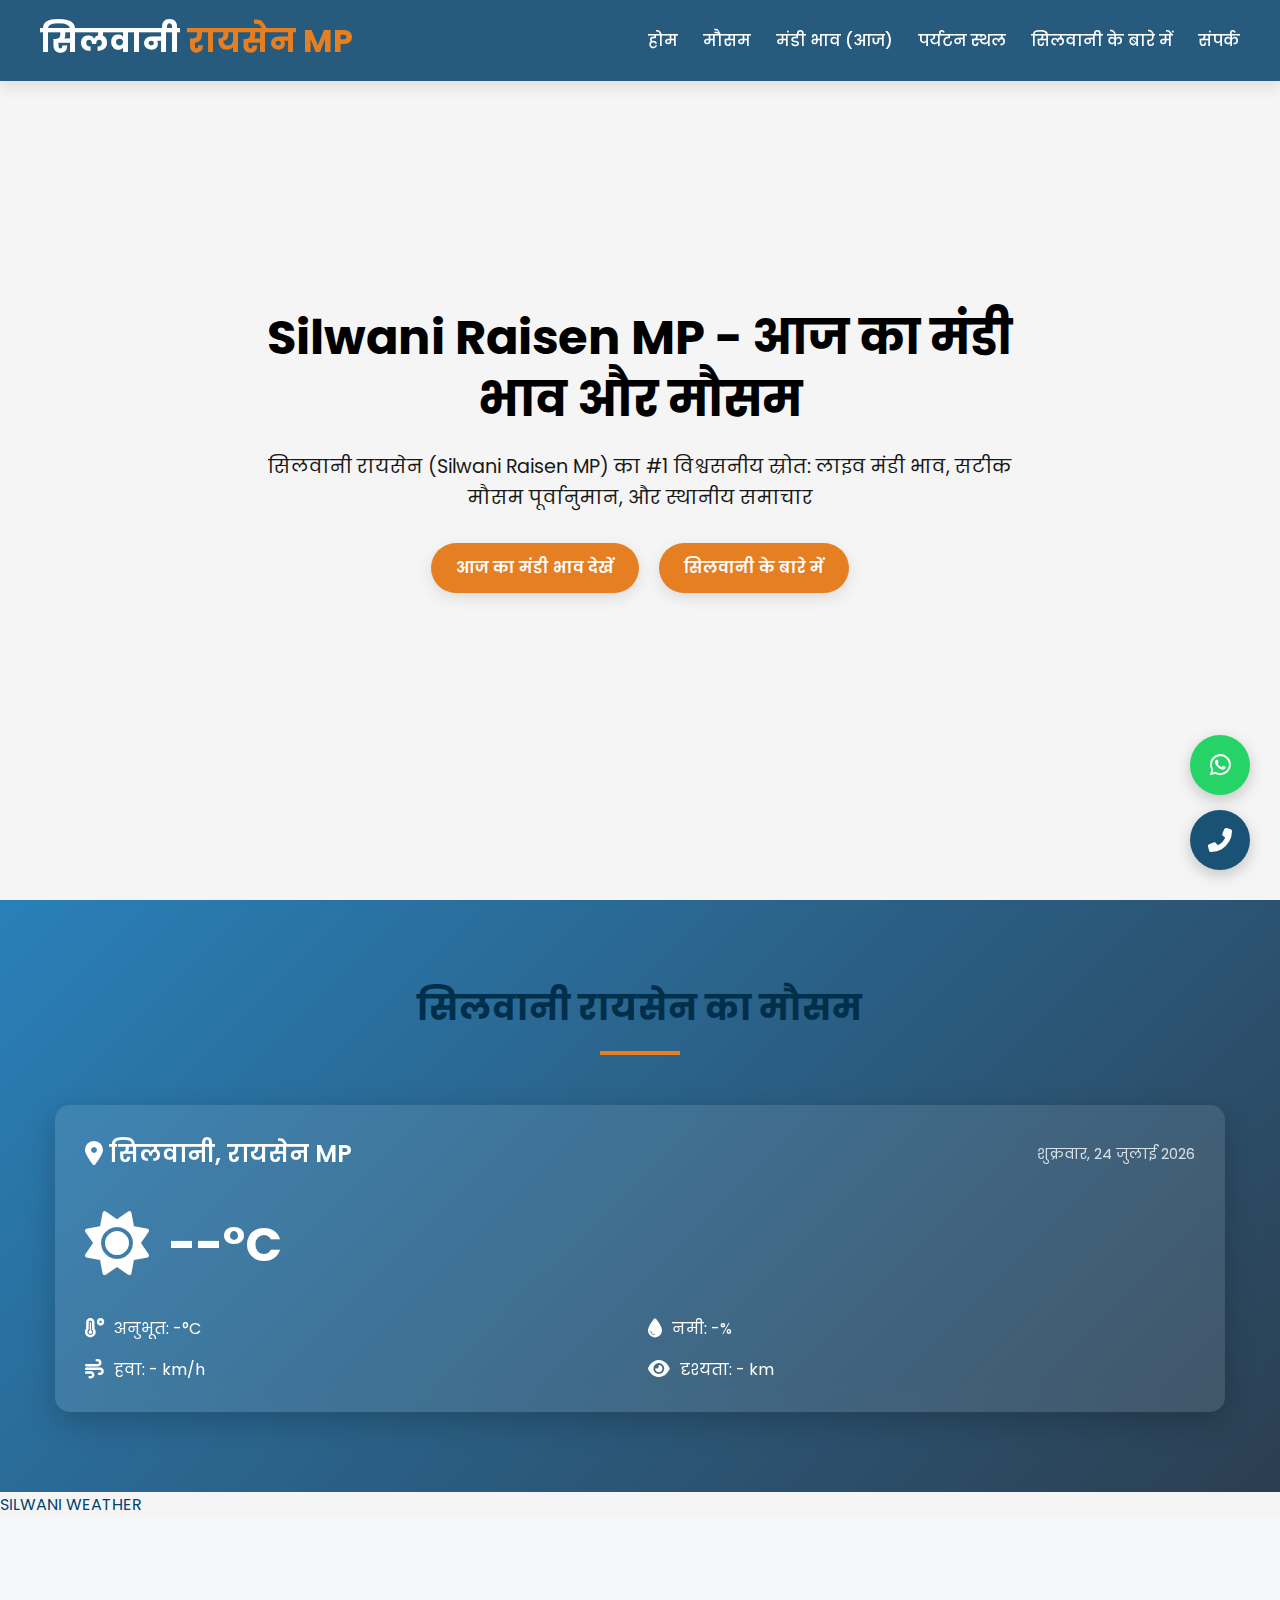
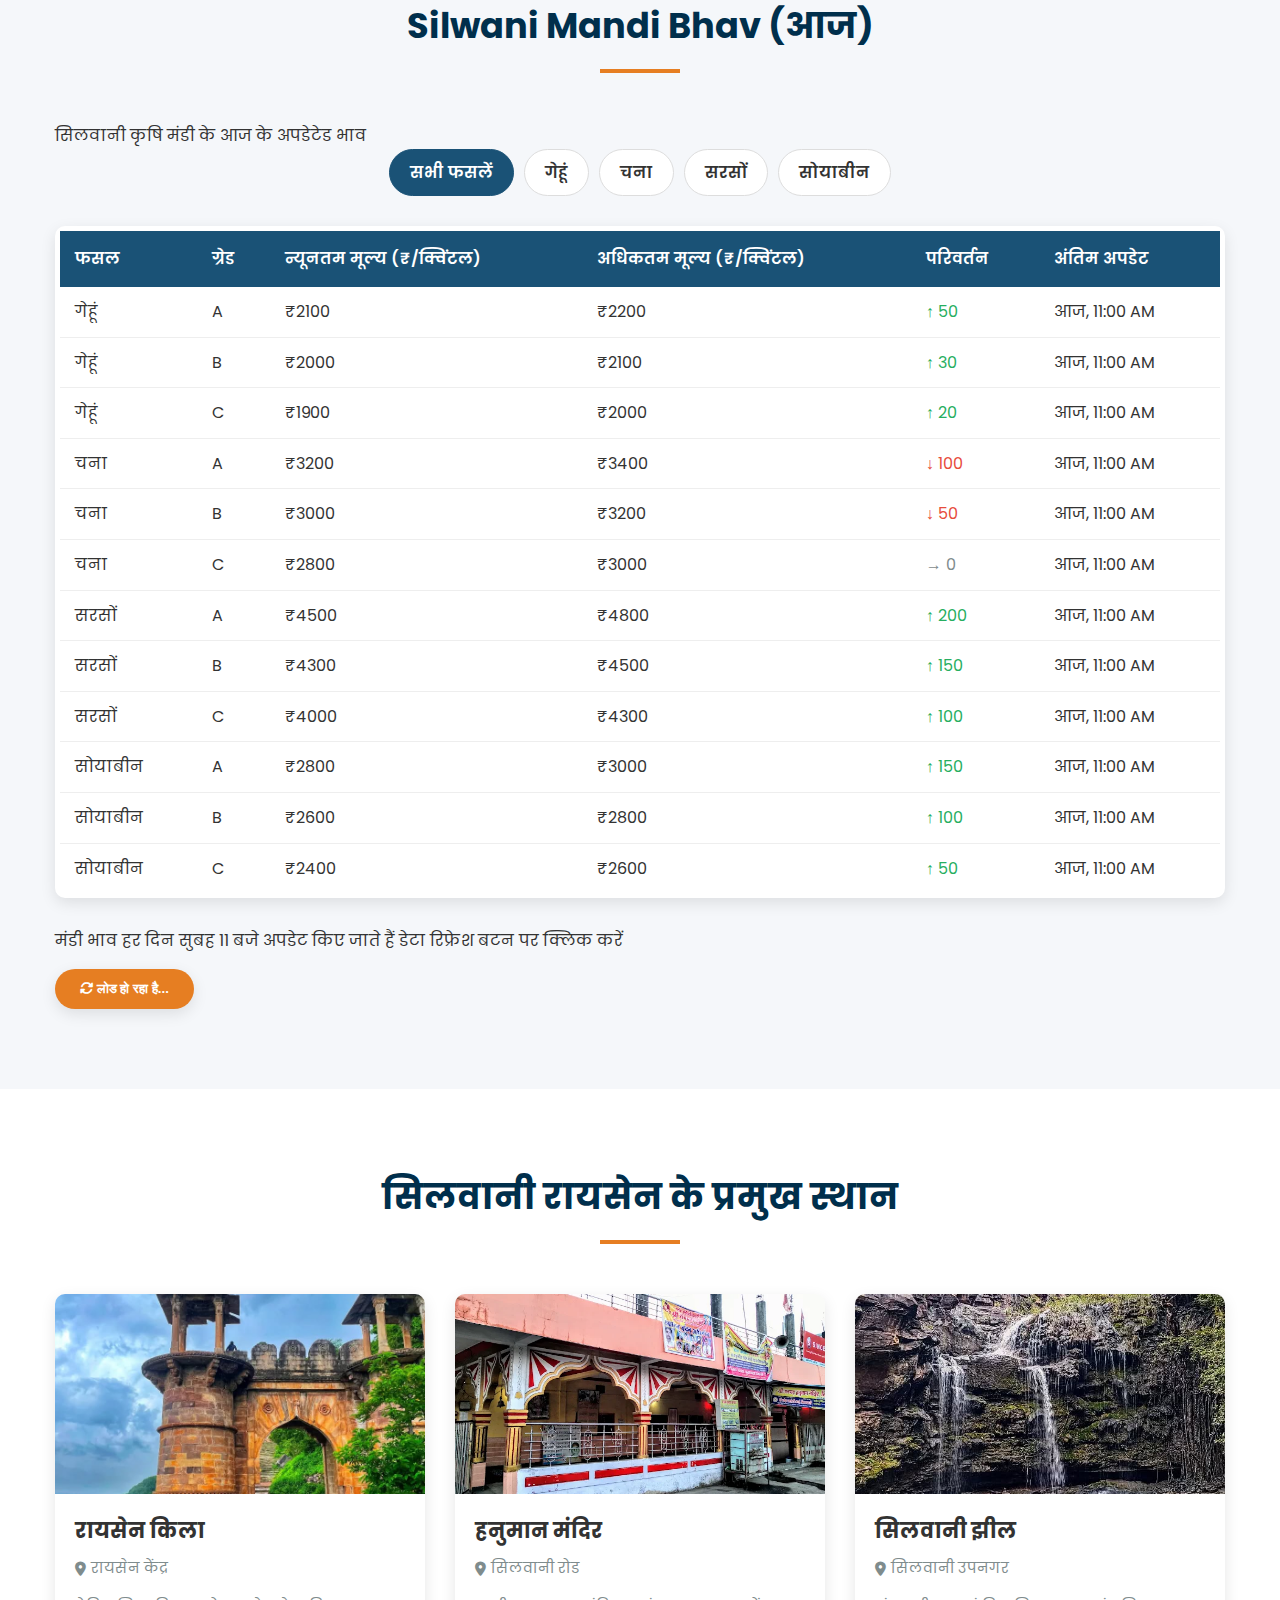
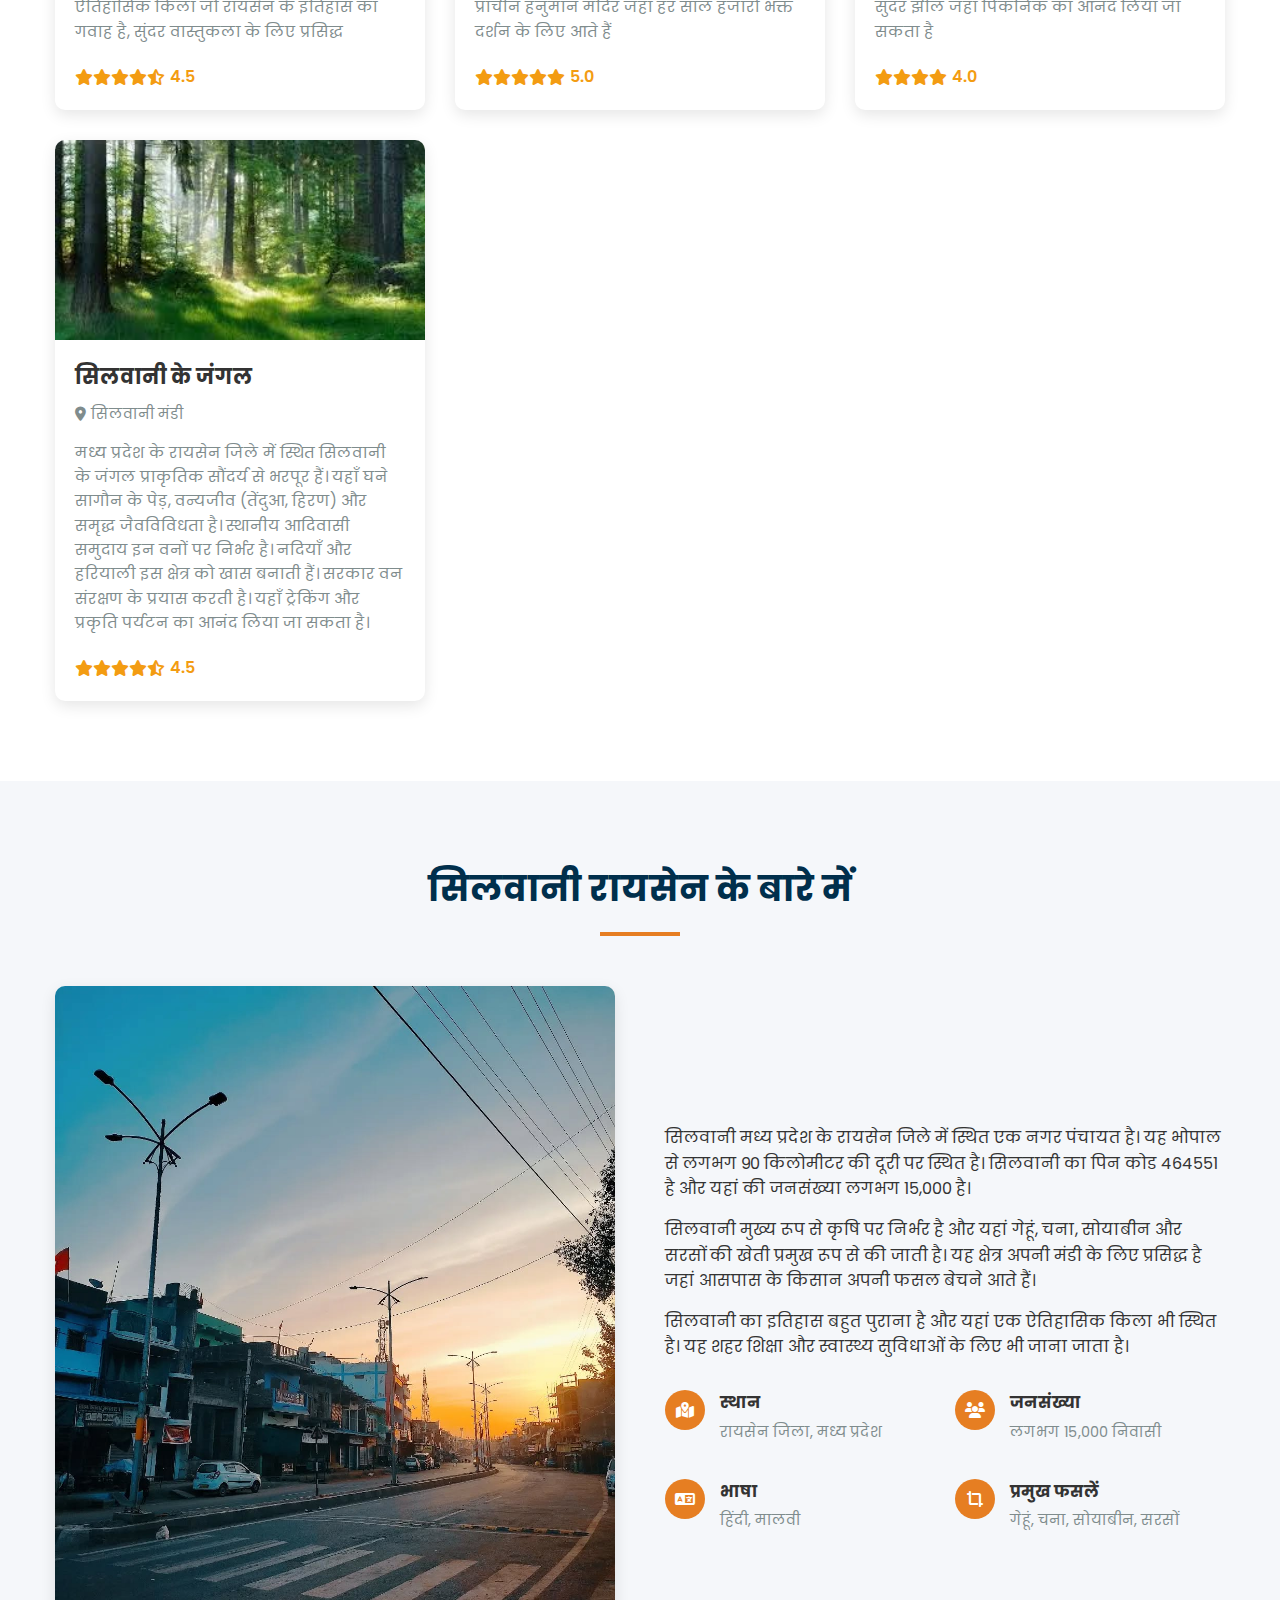
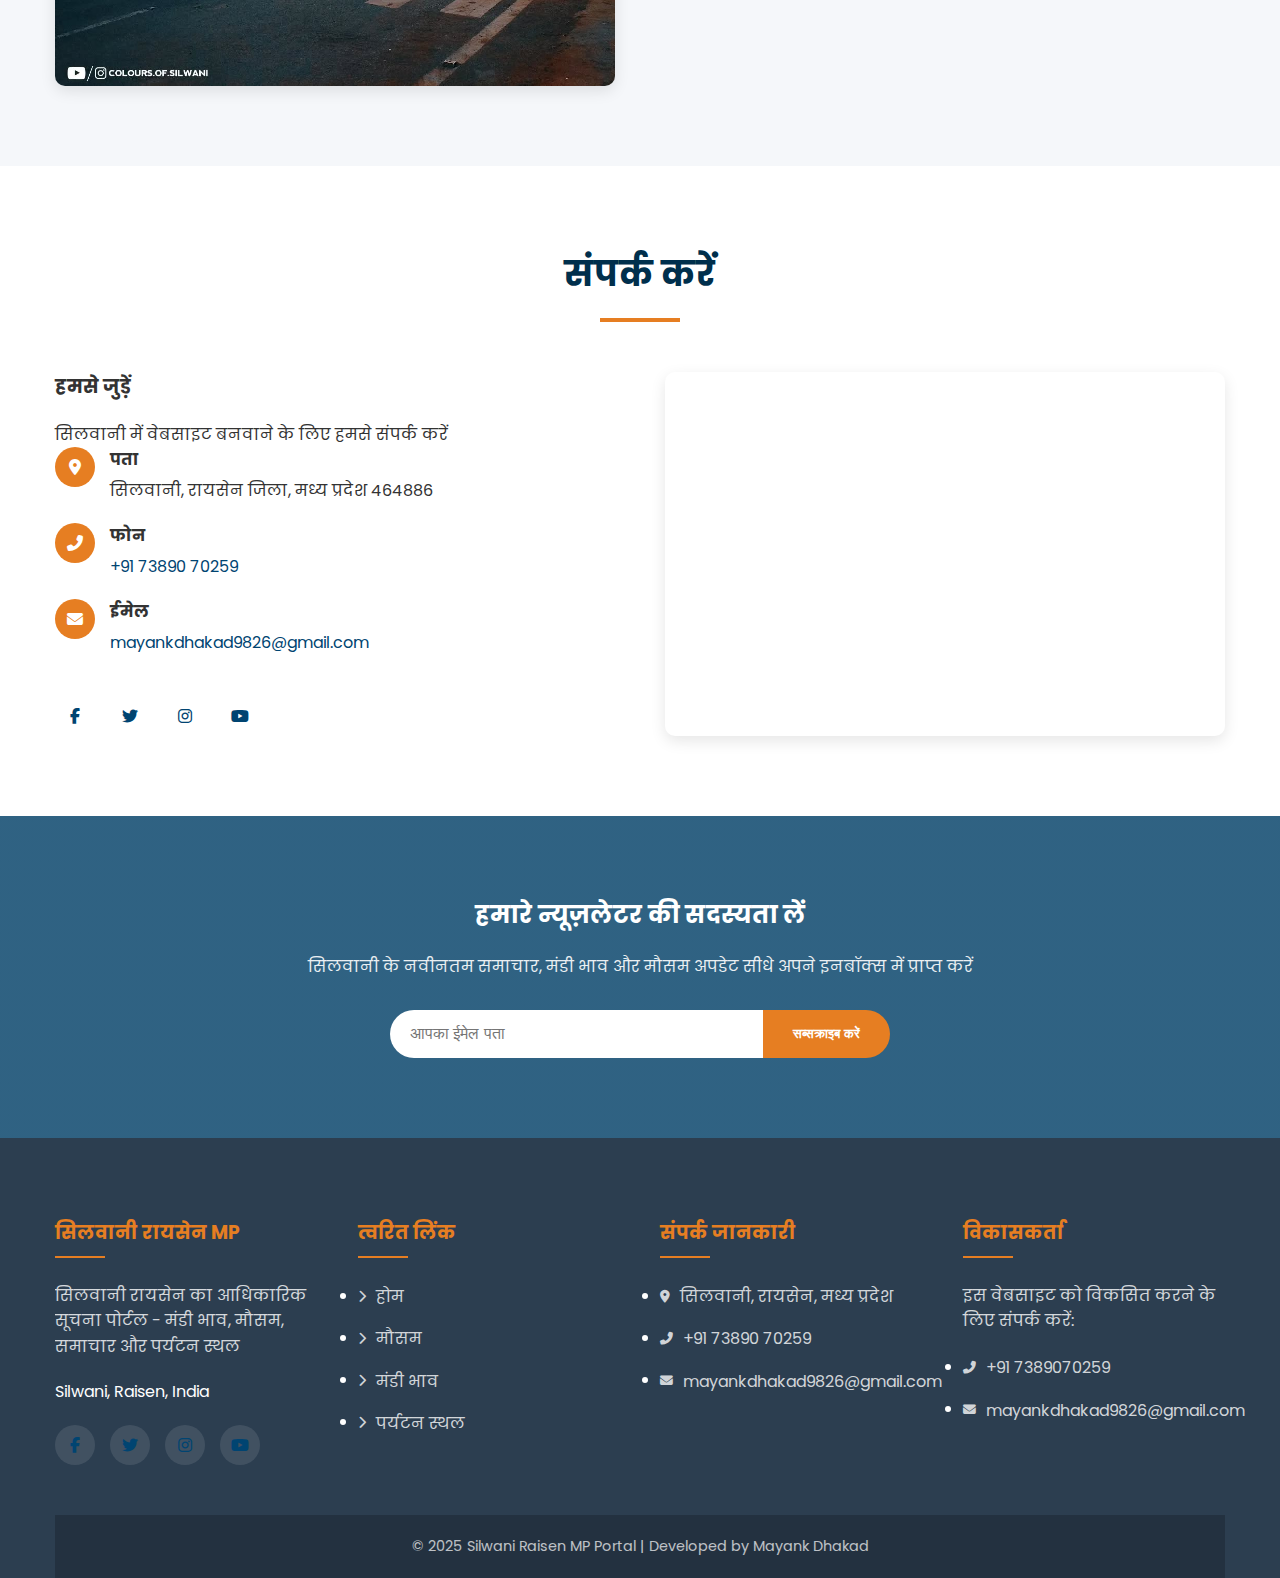
<file: index.html>
<!DOCTYPE html>
<html lang="hi" dir="ltr" itemscope itemtype="http://schema.org/City">
<head>
    <!-- Primary Meta Tags with Local SEO Focus -->
    <meta charset="UTF-8">
    <meta name="viewport" content="width=device-width, initial-scale=1.0">
    <title>Silwani Raisen MP | सिलवानी मंडी भाव (आज) | मौसम | समाचार | पर्यटन</title>
    <meta name="description" content="Silwani Raisen (सिलवानी रायसेन) का #1 आधिकारिक पोर्टल: आज के लाइव मंडी भाव, सटीक मौसम अपडेट, ताज़ा समाचार और सभी पर्यटन स्थलों की जानकारी">
    <meta name="keywords" content="Silwani Raisen MP, सिलवानी रायसेन, Silwani Mandi Bhav Today, सिलवानी मंडी भाव आज, Silwani Weather, Raisen District News, MP Kisan Mandi Rate,silwani pincode,colors of silwani , mayank dhakad , mayank, silwani raisen mp">
    <meta name="author" content="Mayank dhakad ">
    <meta name="robots" content="index, follow, max-image-preview:large">
    <meta name="geo.region" content="IN-MP">
    <meta name="geo.placename" content="Silwani">
    
    <!-- Google Verification -->
    <meta name="google-site-verification" content="fDSd5WwFMN9zM5yaRWP8ltgrwVgP2Cqp7B0LV44oysc" />
    
    <!-- Open Graph with Local Business Schema -->
    <meta property="og:type" content="website">
    <meta property="og:url" content="https://codewithmayank95.github.io/silwaniraisenmp/">
    <meta property="og:title" content="Silwani Raisen MP - Official Portal | मंडी भाव आज | मौसम">
    <meta property="og:description" content="सिलवानी रायसेन का सबसे विश्वसनीय स्रोत: आज के मंडी भाव, 7 दिन का मौसम पूर्वानुमान और स्थानीय समाचार">
    <meta property="og:image" content="https://silwanimp.com/images/og-image.jpg">
    <meta property="og:locale" content="hi_IN">
    <meta property="og:site_name" content="Silwani Raisen MP Portal">
    <meta property="business:contact_data:locality" content="Silwani">
    <meta property="business:contact_data:region" content="Raisen">
    <meta property="business:contact_data:postal_code" content="464551">
    <meta property="business:contact_data:country_name" content="India">

    <!-- Twitter Card with Location -->
    <meta name="twitter:card" content="summary_large_image">
    <meta name="twitter:title" content="Silwani Raisen MP - मंडी भाव आज & समाचार">
    <meta name="twitter:description" content="सिलवानी रायसेन का पूरा अपडेट: आज के मंडी भाव, मौसम और स्थानीय खबरें">
    <meta name="twitter:image" content="https://silwanimp.com/images/og-image.jpg">
    <meta name="twitter:label1" content="Location">
    <meta name="twitter:data1" content="Silwani, Raisen, MP">
    
    <!-- Canonical URL -->
    <link rel="canonical" href="https://codewithmayank95.github.io/silwaniraisenmp/" />
    
    <!-- Favicon with SEO -->
    <link rel="apple-touch-icon" sizes="180x180" href="/apple-touch-icon.png">
    <link rel="icon" type="image/png" sizes="32x32" href="/favicon-32x32.png">
    <link rel="icon" type="image/png" sizes="16x16" href="/favicon-16x16.png">
    <link rel="manifest" href="/site.webmanifest">
    <meta name="theme-color" content="#2c7be5">
    
    <!-- Preconnect for Performance -->
    <link rel="preconnect" href="https://api.openweathermap.org">
    <link rel="preconnect" href="https://newsapi.org">
    <link rel="preconnect" href="https://fonts.googleapis.com">
    
    <!-- Fonts -->
    <link rel="stylesheet" href="https://cdnjs.cloudflare.com/ajax/libs/font-awesome/6.4.0/css/all.min.css">
    <link href="https://fonts.googleapis.com/css2?family=Poppins:wght@300;400;500;600;700&family=Noto+Sans+Devanagari:wght@400;500;600;700&display=swap" rel="stylesheet">
    
    <!-- CSS -->
    <link rel="stylesheet" href="style.css">
    
    <!-- JSON-LD Structured Data for Local Business -->
    <script type="application/ld+json">
    {
      "@context": "https://schema.org",
      "@type": "City",
      "name": "Silwani",
      "alternateName": "सिलवानी",
      "url": "https://codewithmayank95.github.io/silwaniraisenmp/",
      "description": "Official information portal for Silwani town in Raisen District, Madhya Pradesh",
      "address": {
        "@type": "PostalAddress",
        "streetAddress": "Silwani Main Road",
        "addressLocality": "Silwani",
        "addressRegion": "Madhya Pradesh",
        "postalCode": "464551",
        "addressCountry": "IN"
      },
      "geo": {
        "@type": "GeoCoordinates",
        "latitude": "23.3000",
        "longitude": "78.4333"
      },
      "hasMap": "https://goo.gl/maps/XYZ123",
      "sameAs": [
        "https://www.facebook.com/silwaniraisen",
        "https://twitter.com/silwaniraisen"
      ],
      "potentialAction": {
        "@type": "SearchAction",
        "target": "https://codewithmayank95.github.io/silwaniraisenmp/search?q={search_term_string}",
        "query-input": "required name=search_term_string"
      }
    }
    </script>
    
    <!-- Breadcrumb Schema -->
    <script type="application/ld+json">
    {
      "@context": "https://schema.org",
      "@type": "BreadcrumbList",
      "itemListElement": [{
        "@type": "ListItem",
        "position": 1,
        "name": "Home",
        "item": "https://codewithmayank95.github.io/silwaniraisenmp/"
      },{
        "@type": "ListItem",
        "position": 2,
        "name": "Silwani Raisen MP",
        "item": "https://codewithmayank95.github.io/silwaniraisenmp/#about"
      },{
        "@type": "ListItem",
        "position": 3,
        "name": "Mandi Bhav",
        "item": "https://codewithmayank95.github.io/silwaniraisenmp/#mandi"
      }]
    }
    </script>
</head>
<body>
    <!-- Header with Local SEO Focus -->
    <header id="header">
        <div class="container header-container">
            <div class="logo" itemprop="logo">
                <div class="logo-text">सिलवानी <span>रायसेन MP</span></div>
            </div>
            
            <nav id="navbar">
                <ul>
                    <li><a href="#home" class="nav-link active">होम</a></li>
                    <li><a href="#weather" class="nav-link">मौसम</a></li>
                    <li><a href="#mandi" class="nav-link">मंडी भाव (आज)</a></li>
                    <li><a href="#places" class="nav-link">पर्यटन स्थल</a></li>
                    <li><a href="#about" class="nav-link">सिलवानी के बारे में</a></li>
                    <li><a href="#contact" class="nav-link">संपर्क</a></li>
                </ul>
            </nav>
            
            <button class="mobile-menu-btn" id="mobile-menu-btn">
                <i class="fas fa-bars"></i>
            </button>
        </div>
    </header>

    <!-- Hero Section with Local Keywords -->
    <section class="hero" id="home">
        <div class="container hero-content fade-in">
            <h1 itemprop="headline">Silwani Raisen MP - आज का मंडी भाव और मौसम</h1>
            <p itemprop="description">सिलवानी रायसेन (Silwani Raisen MP) का #1 विश्वसनीय स्रोत: लाइव मंडी भाव, सटीक मौसम पूर्वानुमान, और स्थानीय समाचार</p>
            <div class="hero-btns">
                <a href="#mandi" class="btn" itemprop="significantLink">आज का मंडी भाव देखें</a>
                <a href="#about" class="btn btn-outline">सिलवानी के बारे में</a>
            </div>
        </div>
    </section>

    <!-- Weather Section with Local Schema -->
    <section class="weather-section section" id="weather" itemscope itemtype="http://schema.org/Weather">
        <div class="container">
            <h2 class="section-title fade-in">सिलवानी रायसेन का मौसम</h2>
            
            <div class="weather-container">
                <div class="weather-card fade-in delay-1">
                    <div class="weather-header">
                        <div class="weather-location">
                            <i class="fas fa-map-marker-alt"></i> सिलवानी, रायसेन MP
                        </div>
                        <div class="weather-date" id="current-date">
                            तारीख लोड हो रही है...
                        </div>
                    </div>
                    
                    <div class="weather-main">
                        <div class="weather-icon" id="weather-icon">
                            <i class="fas fa-sun"></i>
                        </div>
                        <div class="weather-temp" id="current-temp">
                            --°C
                        </div>
                    </div>
                    
                    <div class="weather-details">
                        <div class="weather-detail">
                            <i class="fas fa-temperature-high"></i>
                            <div>
                                <span id="feels-like">अनुभूत: -°C</span>
                            </div>
                        </div>
                        <div class="weather-detail">
                            <i class="fas fa-tint"></i>
                            <div>
                                <span id="humidity">नमी: -%</span>
                            </div>
                        </div>
                        <div class="weather-detail">
                            <i class="fas fa-wind"></i>
                            <div>
                                <span id="wind-speed">हवा: - km/h</span>
                            </div>
                        </div>
                        <div class="weather-detail">
                            <i class="fas fa-eye"></i>
                            <div>
                                <span id="visibility">दृश्यता: - km</span>
                            </div>
                        </div>
                    </div>
                </div>
            </div>
        </div>
    </section>

    <!-- wheater widget mayank -->
     <a class="weatherwidget-io" href="https://forecast7.com/en/23d3078d44/silwani/" data-label_1="SILWANI" data-label_2="WEATHER" data-theme="original" >SILWANI WEATHER</a>
<script>
!function(d,s,id){var js,fjs=d.getElementsByTagName(s)[0];if(!d.getElementById(id)){js=d.createElement(s);js.id=id;js.src='https://weatherwidget.io/js/widget.min.js';fjs.parentNode.insertBefore(js,fjs);}}(document,'script','weatherwidget-io-js');
</script>

    <!-- Mandi Bhav Section with Product Schema -->
    <section class="mandi-section section" id="mandi" itemscope itemtype="http://schema.org/Product">
        <div class="container">
            <h1 class="section-title fade-in" itemprop="name">Silwani Mandi Bhav (आज)</h1>
            <p class="section-subtitle" itemprop="description">सिलवानी कृषि मंडी के आज के अपडेटेड भाव</p>
            
            <div class="mandi-tabs">
                <div class="mandi-tab active" data-crop="all">सभी फसलें</div>
                <div class="mandi-tab" data-crop="wheat">गेहूं</div>
                <div class="mandi-tab" data-crop="chickpea">चना</div>
                <div class="mandi-tab" data-crop="mustard">सरसों</div>
                <div class="mandi-tab" data-crop="soybean">सोयाबीन</div>
            </div>
            
            <div class="mandi-table-container">
                <table class="mandi-table" id="mandi-table">
                    <thead>
                        <tr>
                            <th>फसल</th>
                            <th>ग्रेड</th>
                            <th>न्यूनतम मूल्य (₹/क्विंटल)</th>
                            <th>अधिकतम मूल्य (₹/क्विंटल)</th>
                            <th>परिवर्तन</th>
                            <th>अंतिम अपडेट</th>
                        </tr>
                    </thead>
                    <tbody id="mandi-data">
                        <!-- Mandi data will be loaded by JavaScript -->
                    </tbody>
                </table>
            </div>
            
            <div class="text-center" style="margin-top: 30px;">
                <p>मंडी भाव हर दिन सुबह 11 बजे अपडेट किए जाते हैं डेटा रिफ्रेश बटन पर क्लिक करें</p>
                <button id="refresh-mandi" class="btn" style="margin-top: 15px;">
                    <i class="fas fa-sync-alt"></i> डेटा रिफ्रेश करें
                </button>
            </div>
        </div>
    </section>

    <!-- Places Section -->
    <section class="places-section section" id="places">
        <div class="container">
            <h2 class="section-title fade-in">सिलवानी रायसेन के प्रमुख स्थान</h2>
            
            <div class="places-grid">
                <div class="place-card fade-in delay-1">
                    <div class="place-img">
                        <img src="images/silwanikela.webp" alt="रायसेन किला सिलवानी रायसेन MP का ऐतिहासिक स्थल">
                    </div>
                    <div class="place-content">
                        <h3 class="place-title">रायसेन किला</h3>
                        <div class="place-location">
                            <i class="fas fa-map-marker-alt"></i> रायसेन केंद्र
                        </div>
                        <p class="place-description">ऐतिहासिक किला जो रायसेन के इतिहास का गवाह है, सुंदर वास्तुकला के लिए प्रसिद्ध</p>
                        <div class="place-rating">
                            <i class="fas fa-star"></i>
                            <i class="fas fa-star"></i>
                            <i class="fas fa-star"></i>
                            <i class="fas fa-star"></i>
                            <i class="fas fa-star-half-alt"></i>
                            <span style="margin-left: 5px;">4.5</span>
                        </div>
                    </div>
                </div>
                
                <div class="place-card fade-in delay-2">
                    <div class="place-img">
                        <img src="images/mandir.webp" alt="हनुमान मंदिर सिलवानी रायसेन MP का प्रसिद्ध धार्मिक स्थल">
                    </div>
                    <div class="place-content">
                        <h3 class="place-title">हनुमान मंदिर</h3>
                        <div class="place-location">
                            <i class="fas fa-map-marker-alt"></i> सिलवानी रोड
                        </div>
                        <p class="place-description">प्राचीन हनुमान मंदिर जहां हर साल हजारों भक्त दर्शन के लिए आते हैं</p>
                        <div class="place-rating">
                            <i class="fas fa-star"></i>
                            <i class="fas fa-star"></i>
                            <i class="fas fa-star"></i>
                            <i class="fas fa-star"></i>
                            <i class="fas fa-star"></i>
                            <span style="margin-left: 5px;">5.0</span>
                        </div>
                    </div>
                </div>
                
                <div class="place-card fade-in delay-3">
                    <div class="place-img">
                        <img src="images/silwaniwaterfall.webp" alt="सिलवानी झील रायसेन MP का प्राकृतिक स्थल">
                    </div>
                    <div class="place-content">
                        <h3 class="place-title">सिलवानी झील</h3>
                        <div class="place-location">
                            <i class="fas fa-map-marker-alt"></i> सिलवानी उपनगर
                        </div>
                        <p class="place-description">सुंदर झील जहां पिकनिक का आनंद लिया जा सकता है</p>
                        <div class="place-rating">
                            <i class="fas fa-star"></i>
                            <i class="fas fa-star"></i>
                            <i class="fas fa-star"></i>
                            <i class="fas fa-star"></i>
                            <span style="margin-left: 5px;">4.0</span>
                        </div>
                    </div>
                </div>
                
                <div class="place-card fade-in delay-4">
                    <div class="place-img">
                        <img src="images/forest.jpeg" alt="सिलवानी के जंगल रायसेन MP का प्राकृतिक वन क्षेत्र">
                    </div>
                    <div class="place-content">
                        <h3 class="place-title">सिलवानी के जंगल</h3>
                        <div class="place-location">
                            <i class="fas fa-map-marker-alt"></i> सिलवानी मंडी
                        </div>
                        <p class="place-description">मध्य प्रदेश के रायसेन जिले में स्थित सिलवानी के जंगल प्राकृतिक सौंदर्य से भरपूर हैं। यहाँ घने सागौन के पेड़, वन्यजीव (तेंदुआ, हिरण) और समृद्ध जैवविविधता है। स्थानीय आदिवासी समुदाय इन वनों पर निर्भर है। नदियाँ और हरियाली इस क्षेत्र को खास बनाती हैं। सरकार वन संरक्षण के प्रयास करती है। यहाँ ट्रेकिंग और प्रकृति पर्यटन का आनंद लिया जा सकता है।</p>
                        <div class="place-rating">
                            <i class="fas fa-star"></i>
                            <i class="fas fa-star"></i>
                            <i class="fas fa-star"></i>
                            <i class="fas fa-star"></i>
                            <i class="fas fa-star-half-alt"></i>
                            <span style="margin-left: 5px;">4.5</span>
                        </div>
                    </div>
                </div>
            </div>
        </div>
    </section>

    <!-- About Section -->
    <section class="about-section section" id="about">
        <div class="container">
            <h2 class="section-title fade-in">सिलवानी रायसेन के बारे में</h2>
            
            <div class="about-container">
                <div class="about-img fade-in delay-1">
                    <img src="images/about.webp" alt="सिलवानी रायसेन MP का दृश्य">
                </div>
                
                <div class="about-content fade-in delay-2">
                    <p>सिलवानी मध्य प्रदेश के रायसेन जिले में स्थित एक नगर पंचायत है। यह भोपाल से लगभग 90 किलोमीटर की दूरी पर स्थित है। सिलवानी का पिन कोड 464551 है और यहां की जनसंख्या लगभग 15,000 है।</p>
                    
                    <p>सिलवानी मुख्य रूप से कृषि पर निर्भर है और यहां गेहूं, चना, सोयाबीन और सरसों की खेती प्रमुख रूप से की जाती है। यह क्षेत्र अपनी मंडी के लिए प्रसिद्ध है जहां आसपास के किसान अपनी फसल बेचने आते हैं।</p>
                    
                    <p>सिलवानी का इतिहास बहुत पुराना है और यहां एक ऐतिहासिक किला भी स्थित है। यह शहर शिक्षा और स्वास्थ्य सुविधाओं के लिए भी जाना जाता है।</p>
                    
                    <div class="about-features">
                        <div class="feature-item">
                            <div class="feature-icon">
                                <i class="fas fa-map-marked-alt"></i>
                            </div>
                            <div class="feature-text">
                                <h4>स्थान</h4>
                                <p>रायसेन जिला, मध्य प्रदेश</p>
                            </div>
                        </div>
                        
                        <div class="feature-item">
                            <div class="feature-icon">
                                <i class="fas fa-users"></i>
                            </div>
                            <div class="feature-text">
                                <h4>जनसंख्या</h4>
                                <p>लगभग 15,000 निवासी</p>
                            </div>
                        </div>
                        
                        <div class="feature-item">
                            <div class="feature-icon">
                                <i class="fas fa-language"></i>
                            </div>
                            <div class="feature-text">
                                <h4>भाषा</h4>
                                <p>हिंदी, मालवी</p>
                            </div>
                        </div>
                        
                        <div class="feature-item">
                            <div class="feature-icon">
                                <i class="fas fa-crop-alt"></i>
                            </div>
                            <div class="feature-text">
                                <h4>प्रमुख फसलें</h4>
                                <p>गेहूं, चना, सोयाबीन, सरसों</p>
                            </div>
                        </div>
                    </div>
                </div>
            </div>
        </div>
    </section>

    <!-- Contact Section -->
    <section class="contact-section section" id="contact">
        <div class="container">
            <h2 class="section-title fade-in">संपर्क करें</h2>
            
            <div class="contact-container">
                <div class="contact-info fade-in delay-1">
                    <h3>हमसे जुड़ें</h3>
                    <p>सिलवानी में वेबसाइट बनवाने के लिए हमसे संपर्क करें </p>
                    
                    <div class="contact-detail">
                        <div class="contact-icon">
                            <i class="fas fa-map-marker-alt"></i>
                        </div>
                        <div class="contact-text">
                            <h4>पता</h4>
                            <p>सिलवानी, रायसेन जिला, मध्य प्रदेश 464886</p>
                        </div>
                    </div>
                    
                    <div class="contact-detail">
                        <div class="contact-icon">
                            <i class="fas fa-phone-alt"></i>
                        </div>
                        <div class="contact-text">
                            <h4>फोन</h4>
                            <p><a href="tel:+917389070259">+91 73890 70259</a></p>
                        </div>
                    </div>
                    
                    <div class="contact-detail">
                        <div class="contact-icon">
                            <i class="fas fa-envelope"></i>
                        </div>
                        <div class="contact-text">
                            <h4>ईमेल</h4>
                            <p><a href="mailto:mayankdhakad9826@gmail.com">mayankdhakad9826@gmail.com</a></p>
                        </div>
                    </div>
                    
                    <div class="social-links">
                        <a href="#" class="social-link"><i class="fab fa-facebook-f"></i></a>
                        <a href="#" class="social-link"><i class="fab fa-twitter"></i></a>
                        <a href="#" class="social-link"><i class="fab fa-instagram"></i></a>
                        <a href="#" class="social-link"><i class="fab fa-youtube"></i></a>
                    </div>
                </div>
                
                <div class="contact-map fade-in delay-2">
                    <iframe src="https://www.google.com/maps/embed?pb=!1m18!1m12!1m3!1d3665.181214274418!2d77.4825623153937!3d23.28031698482741!2m3!1f0!2f0!3f0!3m2!1i1024!2i768!4f13.1!3m3!1m2!1s0x397c5c8f7a3d7a5d%3A0x8e9a7a7d7d7d7d7d!2sSilwani%2C%20Madhya%20Pradesh%20464551!5e0!3m2!1sen!2sin!4v1624960000000!5m2!1sen!2sin" allowfullscreen="" loading="lazy"></iframe>
                </div>
            </div>
        </div>
    </section>

    <!-- Newsletter Section -->
    <section class="newsletter-section">
        <div class="container newsletter-container">
            <h2 class="newsletter-title fade-in">हमारे न्यूज़लेटर की सदस्यता लें</h2>
            <p class="newsletter-desc fade-in delay-1">सिलवानी के नवीनतम समाचार, मंडी भाव और मौसम अपडेट सीधे अपने इनबॉक्स में प्राप्त करें</p>
            
            <form class="newsletter-form fade-in delay-2">
                <input type="email" class="newsletter-input" placeholder="आपका ईमेल पता" required>
                <button type="submit" class="newsletter-btn">सब्सक्राइब करें</button>
            </form>
        </div>
    </section>

    <!-- Floating Buttons -->
    <div class="floating-btns">
        <a href="https://wa.me/917389070259" class="floating-btn whatsapp">
            <i class="fab fa-whatsapp"></i>
            <span class="floating-tooltip">WhatsApp पर संपर्क करें</span>
        </a>
        <a href="tel:7389070259" class="floating-btn phone">
            <i class="fas fa-phone-alt"></i>
            <span class="floating-tooltip">कॉल करें</span>
        </a>
    </div>

    <!-- Back to Top Button -->
    <a href="#" class="back-to-top">
        <i class="fas fa-arrow-up"></i>
    </a>

    <!-- Footer with Local Business Info -->
    <footer itemscope itemtype="http://schema.org/LocalBusiness">
        <div class="container">
            <div class="footer-container">
                <div class="footer-col">
                    <h3 itemprop="name">सिलवानी रायसेन MP</h3>
                    <p itemprop="description">सिलवानी रायसेन का आधिकारिक सूचना पोर्टल - मंडी भाव, मौसम, समाचार और पर्यटन स्थल</p>
                    <div itemprop="address" itemscope itemtype="http://schema.org/PostalAddress">
                        <span itemprop="addressLocality">Silwani</span>, 
                        <span itemprop="addressRegion">Raisen</span>, 
                        <span itemprop="addressCountry">India</span>
                    </div>
                    <div class="social-links">
                        <a href="https://www.instagram.com/mayank000_5/" class="social-link"><i class="fab fa-facebook-f"></i></a>
                        <a href="https://www.instagram.com/mayank000_5/" class="social-link"><i class="fab fa-twitter"></i></a>
                        <a href="https://www.instagram.com/mayank000_5/" class="social-link"><i class="fab fa-instagram"></i></a>
                        <a href="https://www.instagram.com/mayank000_5/" class="social-link"><i class="fab fa-youtube"></i></a>
                    </div>
                </div>
                
                <div class="footer-col">
                    <h3>त्वरित लिंक</h3>
                    <ul class="footer-links">
                        <li><a href="#home"><i class="fas fa-chevron-right"></i> होम</a></li>
                        <li><a href="#weather"><i class="fas fa-chevron-right"></i> मौसम</a></li>
                        <li><a href="#mandi"><i class="fas fa-chevron-right"></i> मंडी भाव</a></li>
                        <li><a href="#places"><i class="fas fa-chevron-right"></i> पर्यटन स्थल</a></li>
                    </ul>
                </div>
                
                <div class="footer-col">
                    <h3>संपर्क जानकारी</h3>
                    <ul class="footer-links">
                        <li><a href="#"><i class="fas fa-map-marker-alt"></i> सिलवानी, रायसेन, मध्य प्रदेश</a></li>
                        <li><a href="tel:+917389070259"><i class="fas fa-phone-alt"></i> +91 73890 70259</a></li>
                        <li><a href="mailto:mayankdhakad9826@gmail.com"><i class="fas fa-envelope"></i> mayankdhakad9826@gmail.com</a></li>
                    </ul>
                </div>
                
                <div class="footer-col">
                    <h3>विकासकर्ता</h3>
                    <p>इस वेबसाइट को विकसित करने के लिए संपर्क करें:</p>
                    <ul class="footer-links">
                        <li><a href="tel:+917389070259"><i class="fas fa-phone-alt"></i> +91 7389070259</a></li>
                        <li><a href="mailto:mayankdhakad9826@gmail.com"><i class="fas fa-envelope"></i> mayankdhakad9826@gmail.com</a></li>
                    </ul>
                </div>
            </div>
            
            <div class="footer-bottom">
                <p>&copy; <span itemprop="copyrightYear">2025</span> <span itemprop="copyrightHolder">Silwani Raisen MP Portal</span> | Developed by Mayank Dhakad</p>
            </div>
        </div>
    </footer>

    <!-- JavaScript -->
    <script>
        // Mobile Menu Toggle
        const mobileMenuBtn = document.getElementById('mobile-menu-btn');
        const navbar = document.getElementById('navbar');
        
        mobileMenuBtn.addEventListener('click', () => {
            navbar.classList.toggle('active');
            mobileMenuBtn.innerHTML = navbar.classList.contains('active') ? 
                '<i class="fas fa-times"></i>' : '<i class="fas fa-bars"></i>';
        });
        
        // Close mobile menu when clicking on a nav link
        document.querySelectorAll('.nav-link').forEach(link => {
            link.addEventListener('click', () => {
                navbar.classList.remove('active');
                mobileMenuBtn.innerHTML = '<i class="fas fa-bars"></i>';
            });
        });
        
        // Sticky Header
        window.addEventListener('scroll', () => {
            const header = document.getElementById('header');
            header.classList.toggle('scrolled', window.scrollY > 50);
        });
        
        // Back to Top Button
        const backToTopBtn = document.querySelector('.back-to-top');
        
        window.addEventListener('scroll', () => {
            backToTopBtn.classList.toggle('active', window.scrollY > 300);
        });
        
        backToTopBtn.addEventListener('click', (e) => {
            e.preventDefault();
            window.scrollTo({
                top: 0,
                behavior: 'smooth'
            });
        });
        
        // Smooth Scrolling for all links
        document.querySelectorAll('a[href^="#"]').forEach(anchor => {
            anchor.addEventListener('click', function(e) {
                e.preventDefault();
                
                const targetId = this.getAttribute('href');
                if (targetId === '#') return;
                
                const targetElement = document.querySelector(targetId);
                if (targetElement) {
                    window.scrollTo({
                        top: targetElement.offsetTop - 80,
                        behavior: 'smooth'
                    });
                }
            });
        });
        
        // Set current date
        const currentDateElement = document.getElementById('current-date');
        const options = { weekday: 'long', year: 'numeric', month: 'long', day: 'numeric' };
        currentDateElement.textContent = new Date().toLocaleDateString('hi-IN', options);
        
        // Weather API Integration
        async function fetchWeatherData() {
            const apiKey = "c9e686f78d5b3e3db746b32075b27ab8"; // Replace with your API key
            const city = 'Silwani';
            const country = 'IN';
            
            try {
                // Current weather
                const currentResponse = await fetch(`https://api.openweathermap.org/data/2.5/weather?q=${city},${country}&units=metric&appid=${apiKey}&lang=hi`);
                const currentData = await currentResponse.json();
                
                if (currentData.cod === 200) {
                    // Update current weather
                    document.getElementById('current-temp').textContent = `${Math.round(currentData.main.temp)}°C`;
                    document.getElementById('feels-like').textContent = `अनुभूत: ${Math.round(currentData.main.feels_like)}°C`;
                    document.getElementById('humidity').textContent = `नमी: ${currentData.main.humidity}%`;
                    document.getElementById('wind-speed').textContent = `हवा: ${(currentData.wind.speed * 3.6).toFixed(1)} km/h`;
                    document.getElementById('visibility').textContent = `दृश्यता: ${(currentData.visibility / 1000).toFixed(1)} km`;
                    
                    // Set weather icon
                    const weatherIcon = document.getElementById('weather-icon');
                    const weatherMain = currentData.weather[0].main.toLowerCase();
                    
                    if (weatherMain.includes('clear')) {
                        weatherIcon.innerHTML = '<i class="fas fa-sun"></i>';
                    } else if (weatherMain.includes('cloud')) {
                        weatherIcon.innerHTML = '<i class="fas fa-cloud"></i>';
                    } else if (weatherMain.includes('rain')) {
                        weatherIcon.innerHTML = '<i class="fas fa-cloud-rain"></i>';
                    } else if (weatherMain.includes('thunderstorm')) {
                        weatherIcon.innerHTML = '<i class="fas fa-bolt"></i>';
                    } else if (weatherMain.includes('snow')) {
                        weatherIcon.innerHTML = '<i class="fas fa-snowflake"></i>';
                    } else if (weatherMain.includes('mist') || weatherMain.includes('fog')) {
                        weatherIcon.innerHTML = '<i class="fas fa-smog"></i>';
                    }
                }
                
                // 5-day forecast
                const forecastResponse = await fetch(`https://forecast7.com/en/23d3078d44/silwani/`);
                const forecastData = await forecastResponse.json();
                
                if (forecastData.cod === '200') {
                    const forecastContainer = document.getElementById('weather-forecast');
                    forecastContainer.innerHTML = '';
                    
                    // Get unique days (next 5 days)
                    const days = [];
                    const forecastDays = {};
                    
                    forecastData.list.forEach(item => {
                        const date = new Date(item.dt * 1000);
                        const day = date.toLocaleDateString('hi-IN', { weekday: 'short' });
                        
                        if (!forecastDays[day] && days.length < 5) {
                            forecastDays[day] = true;
                            days.push({
                                day: day,
                                temp: Math.round(item.main.temp),
                                icon: item.weather[0].main.toLowerCase()
                            });
                        }
                    });
                    
                    // Add forecast items to DOM
                    days.forEach(day => {
                        const forecastItem = document.createElement('div');
                        forecastItem.className = 'forecast-item';
                        
                        let iconClass = 'fas fa-cloud';
                        if (day.icon.includes('clear')) {
                            iconClass = 'fas fa-sun';
                        } else if (day.icon.includes('rain')) {
                            iconClass = 'fas fa-cloud-rain';
                        } else if (day.icon.includes('thunderstorm')) {
                            iconClass = 'fas fa-bolt';
                        } else if (day.icon.includes('snow')) {
                            iconClass = 'fas fa-snowflake';
                        }
                        
                        forecastItem.innerHTML = `
                            <div class="forecast-day">${day.day}</div>
                            <div class="forecast-icon"><i class="${iconClass}"></i></div>
                            <div class="forecast-temp">${day.temp}°C</div>
                        `;
                        
                        forecastContainer.appendChild(forecastItem);
                    });
                }
            } catch (error) {
                console.error('Error fetching weather data:', error);
            }
        }
        
        // Mandi Bhav Data
        const mandiData = {
            "wheat": [
                { crop: "गेहूं", grade: "A", minPrice: 2100, maxPrice: 2200, change: 50, lastUpdated: "आज, 11:00 AM" },
                { crop: "गेहूं", grade: "B", minPrice: 2000, maxPrice: 2100, change: 30, lastUpdated: "आज, 11:00 AM" },
                { crop: "गेहूं", grade: "C", minPrice: 1900, maxPrice: 2000, change: 20, lastUpdated: "आज, 11:00 AM" }
            ],
            "chickpea": [
                { crop: "चना", grade: "A", minPrice: 3200, maxPrice: 3400, change: -100, lastUpdated: "आज, 11:00 AM" },
                { crop: "चना", grade: "B", minPrice: 3000, maxPrice: 3200, change: -50, lastUpdated: "आज, 11:00 AM" },
                { crop: "चना", grade: "C", minPrice: 2800, maxPrice: 3000, change: 0, lastUpdated: "आज, 11:00 AM" }
            ],
            "mustard": [
                { crop: "सरसों", grade: "A", minPrice: 4500, maxPrice: 4800, change: 200, lastUpdated: "आज, 11:00 AM" },
                { crop: "सरसों", grade: "B", minPrice: 4300, maxPrice: 4500, change: 150, lastUpdated: "आज, 11:00 AM" },
                { crop: "सरसों", grade: "C", minPrice: 4000, maxPrice: 4300, change: 100, lastUpdated: "आज, 11:00 AM" }
            ],
            "soybean": [
                { crop: "सोयाबीन", grade: "A", minPrice: 2800, maxPrice: 3000, change: 150, lastUpdated: "आज, 11:00 AM" },
                { crop: "सोयाबीन", grade: "B", minPrice: 2600, maxPrice: 2800, change: 100, lastUpdated: "आज, 11:00 AM" },
                { crop: "सोयाबीन", grade: "C", minPrice: 2400, maxPrice: 2600, change: 50, lastUpdated: "आज, 11:00 AM" }
            ]
        };
        
        function loadMandiData(crop = 'all') {
            const tbody = document.getElementById('mandi-data');
            tbody.innerHTML = '';
            
            if (crop === 'all') {
                // Show all crops
                Object.values(mandiData).forEach(cropData => {
                    cropData.forEach(item => {
                        addMandiRow(item);
                    });
                });
            } else {
                // Show specific crop
                mandiData[crop].forEach(item => {
                    addMandiRow(item);
                });
            }
        }
        
        function addMandiRow(item) {
            const tbody = document.getElementById('mandi-data');
            const row = document.createElement('tr');
            
            let changeClass = '';
            let changeSymbol = '';
            
            if (item.change > 0) {
                changeClass = 'price-up';
                changeSymbol = '↑';
            } else if (item.change < 0) {
                changeClass = 'price-down';
                changeSymbol = '↓';
            } else {
                changeClass = 'price-same';
                changeSymbol = '→';
            }
            
            row.innerHTML = `
                <td>${item.crop}</td>
                <td>${item.grade}</td>
                <td>₹${item.minPrice}</td>
                <td>₹${item.maxPrice}</td>
                <td class="${changeClass}">${changeSymbol} ${Math.abs(item.change)}</td>
                <td>${item.lastUpdated}</td>
            `;
            
            tbody.appendChild(row);
        }
        
        // Tab switching for mandi bhav
        document.querySelectorAll('.mandi-tab').forEach(tab => {
            tab.addEventListener('click', () => {
                document.querySelector('.mandi-tab.active').classList.remove('active');
                tab.classList.add('active');
                
                const crop = tab.getAttribute('data-crop');
                loadMandiData(crop);
            });
        });
        
        // Refresh mandi data
        document.getElementById('refresh-mandi').addEventListener('click', () => {
            const activeTab = document.querySelector('.mandi-tab.active');
            const crop = activeTab.getAttribute('data-crop');
            loadMandiData(crop);
            
            // Show refresh animation
            const btn = document.getElementById('refresh-mandi');
            btn.innerHTML = '<i class="fas fa-sync-alt fa-spin"></i> लोड हो रहा है...';
            
            setTimeout(() => {
                btn.innerHTML = '<i class="fas fa-sync-alt"></i> डेटा रिफ्रेश करें';
            }, 1000);
        });
        
        // Auto-click refresh button when page loads
        document.addEventListener('DOMContentLoaded', function() {
            // Load initial data (all crops)
            loadMandiData('all');
            
            // Simulate click on refresh button 
            document.getElementById('refresh-mandi').click();
            
            // Fetch weather data
            fetchWeatherData();
            
            // Set interval to refresh weather data every 30 minutes
            setInterval(fetchWeatherData, 30 * 60 * 1000);
        });
        
        // Add animation on scroll
        const animateOnScroll = () => {
            const elements = document.querySelectorAll('.fade-in');
            
            elements.forEach(element => {
                const elementPosition = element.getBoundingClientRect().top;
                const screenPosition = window.innerHeight / 1.3;
                
                if (elementPosition < screenPosition) {
                    element.style.opacity = '1';
                    element.style.transform = 'translateY(0)';
                }
            });
        };
        
        window.addEventListener('scroll', animateOnScroll);
        animateOnScroll(); // Run once on load
    </script>
    <!-- Google tag (gtag.js) -->
<script async src="https://www.googletagmanager.com/gtag/js?id=G-1T6FKZ2QG0"></script>
<script>
  window.dataLayer = window.dataLayer || [];
  function gtag(){dataLayer.push(arguments);}
  gtag('js', new Date());

  gtag('config', 'G-1T6FKZ2QG0');
</script>
</body>
</html>
</file>
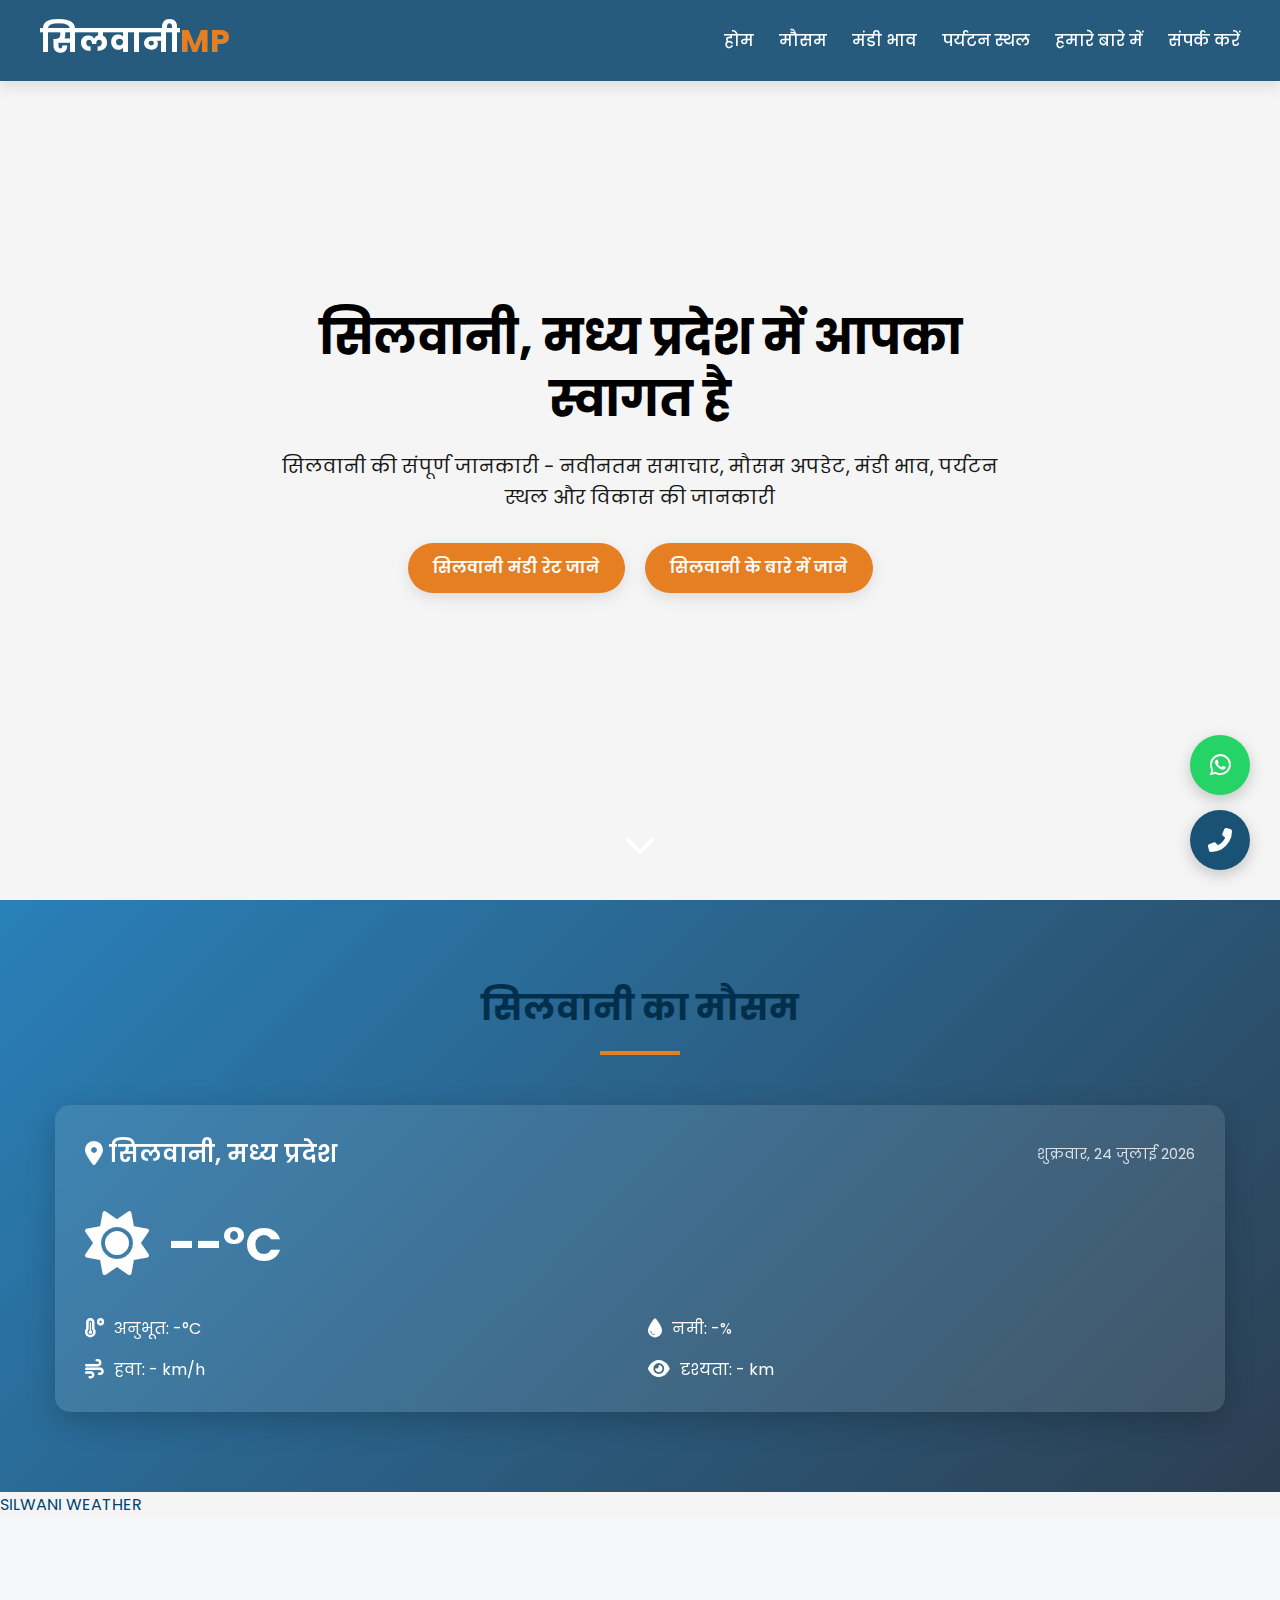
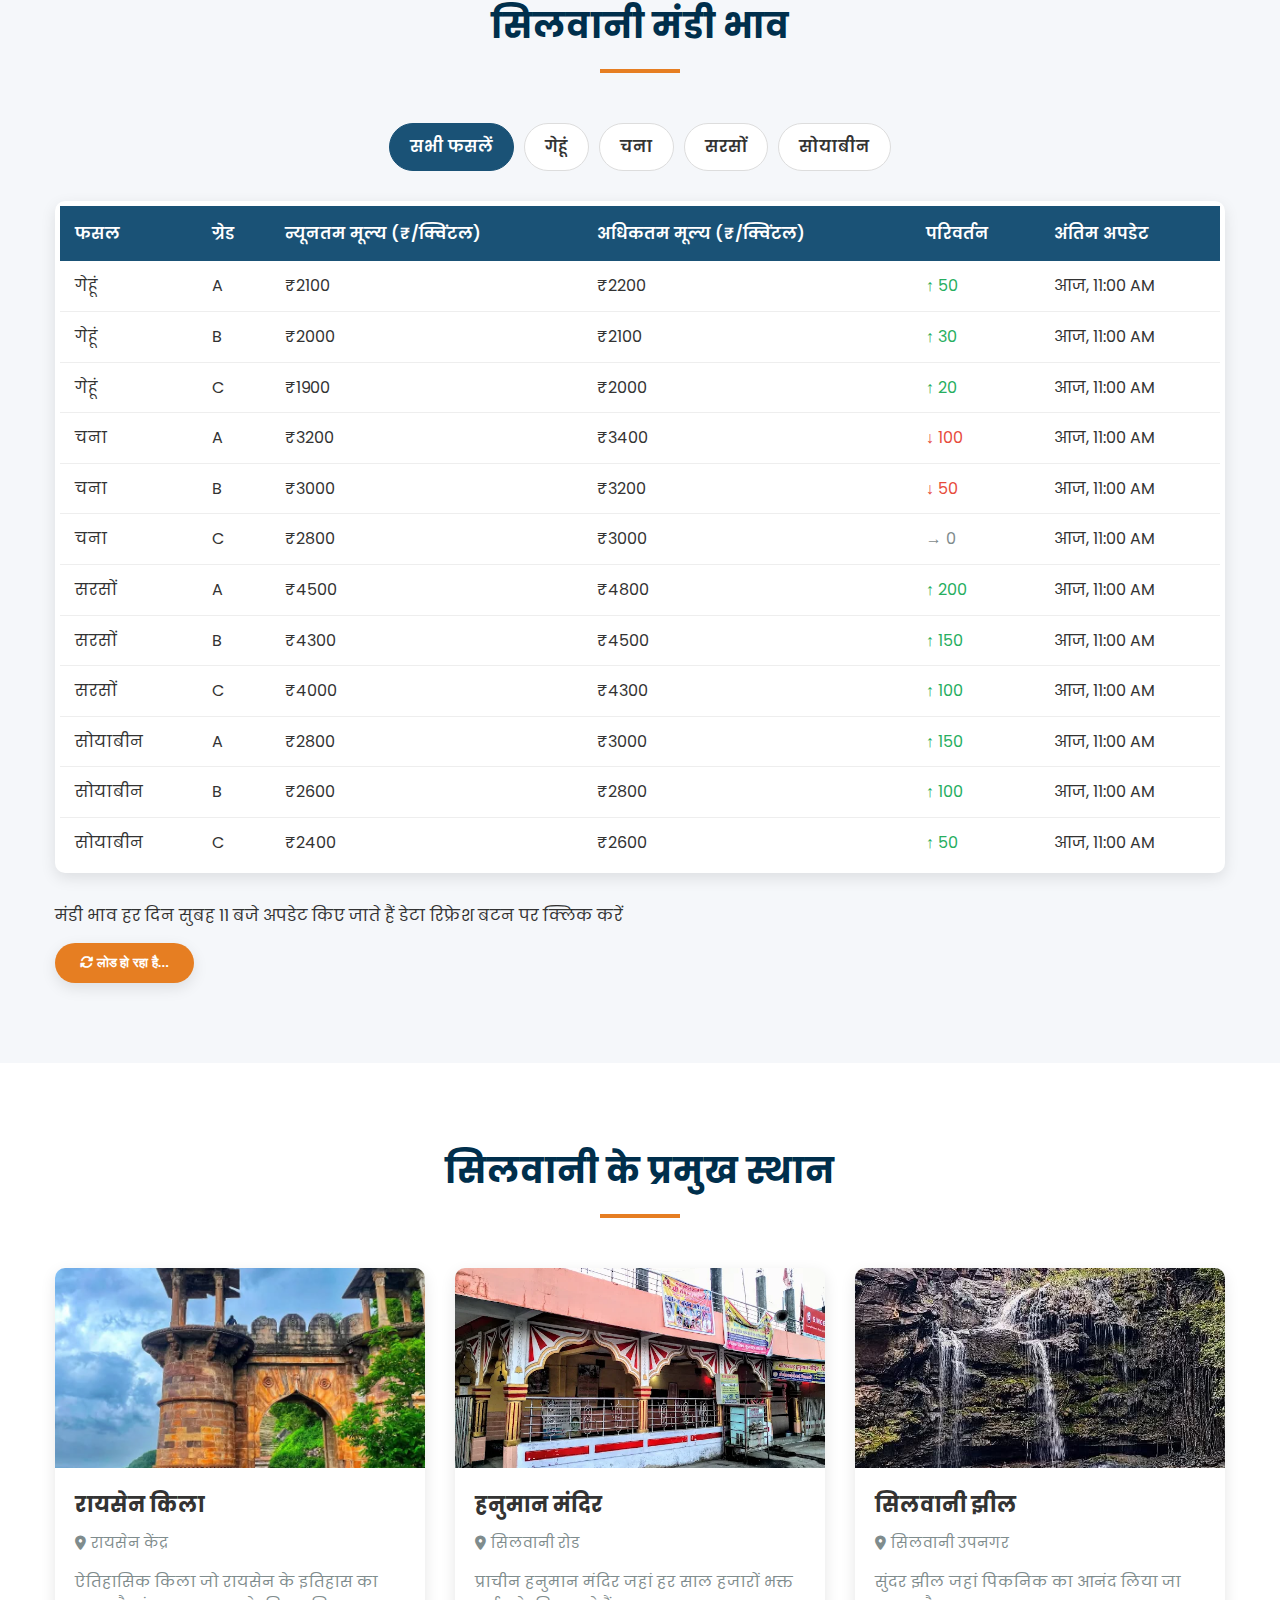
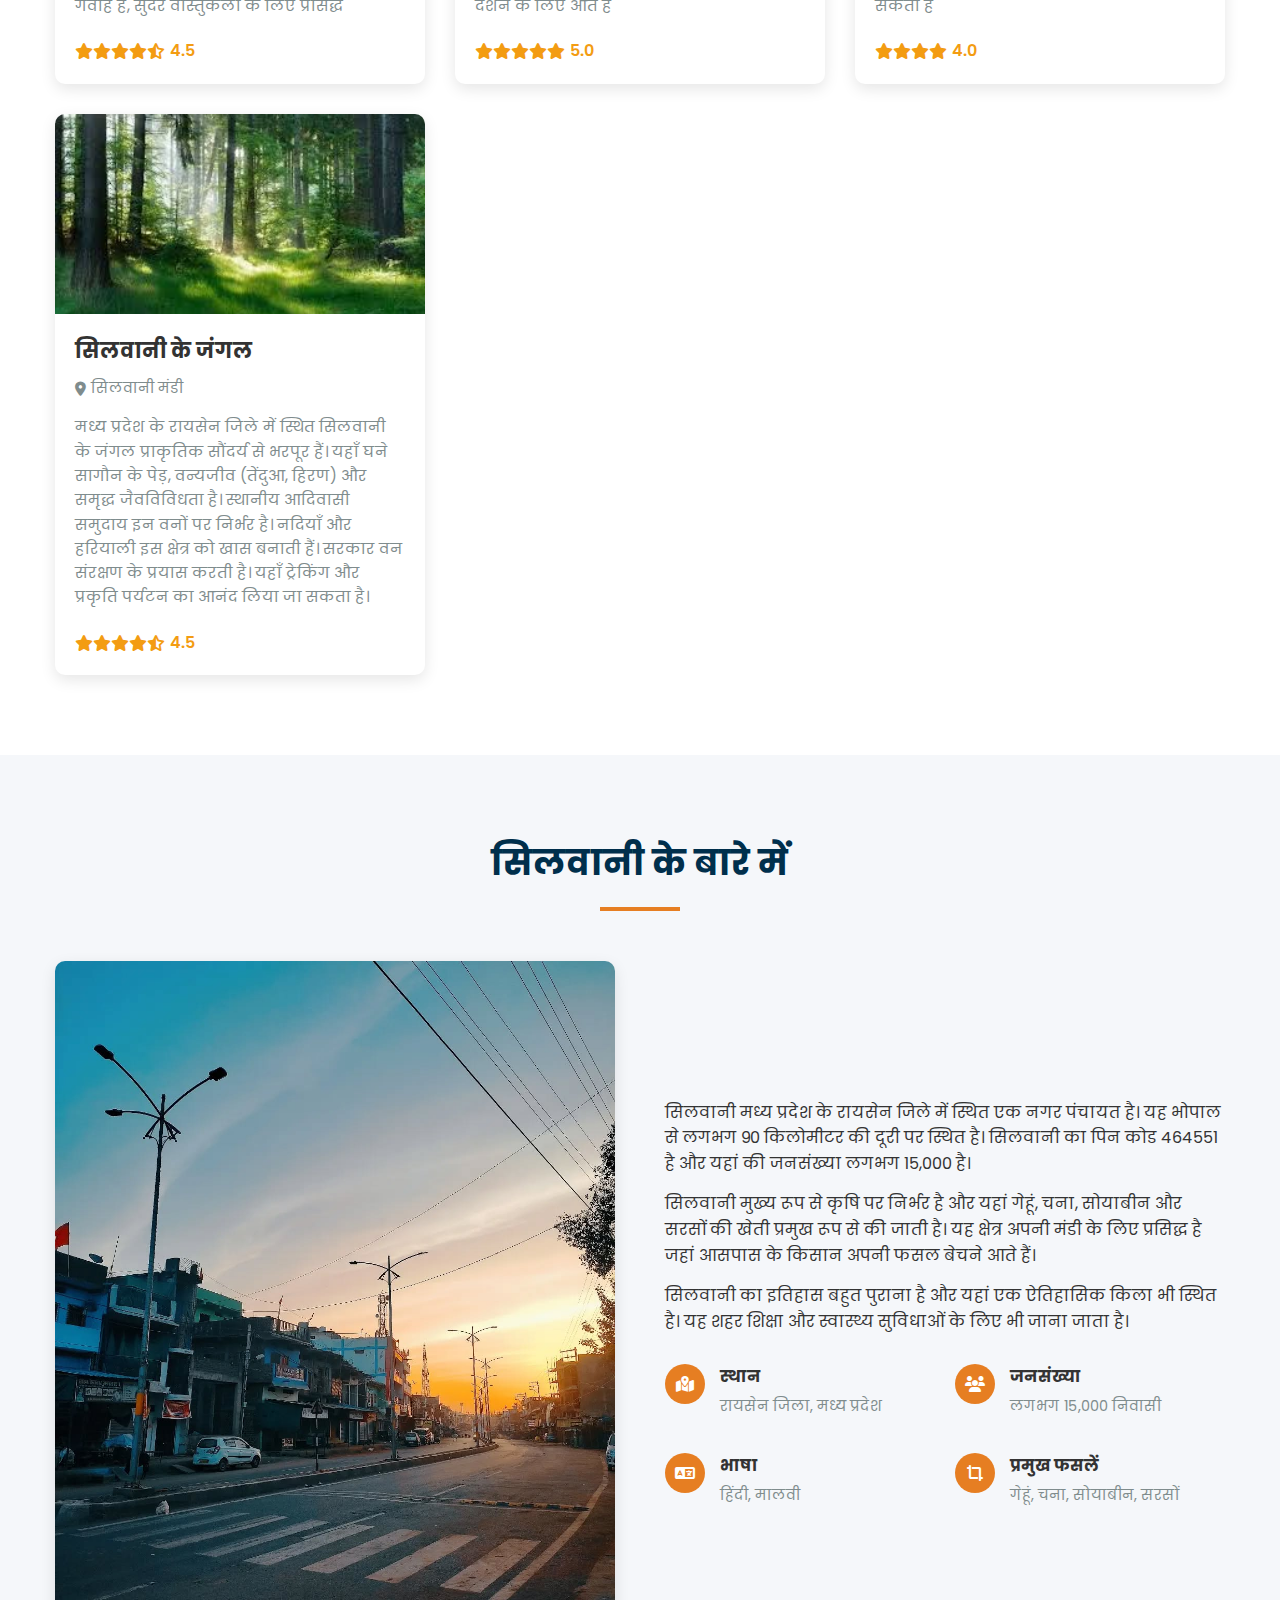
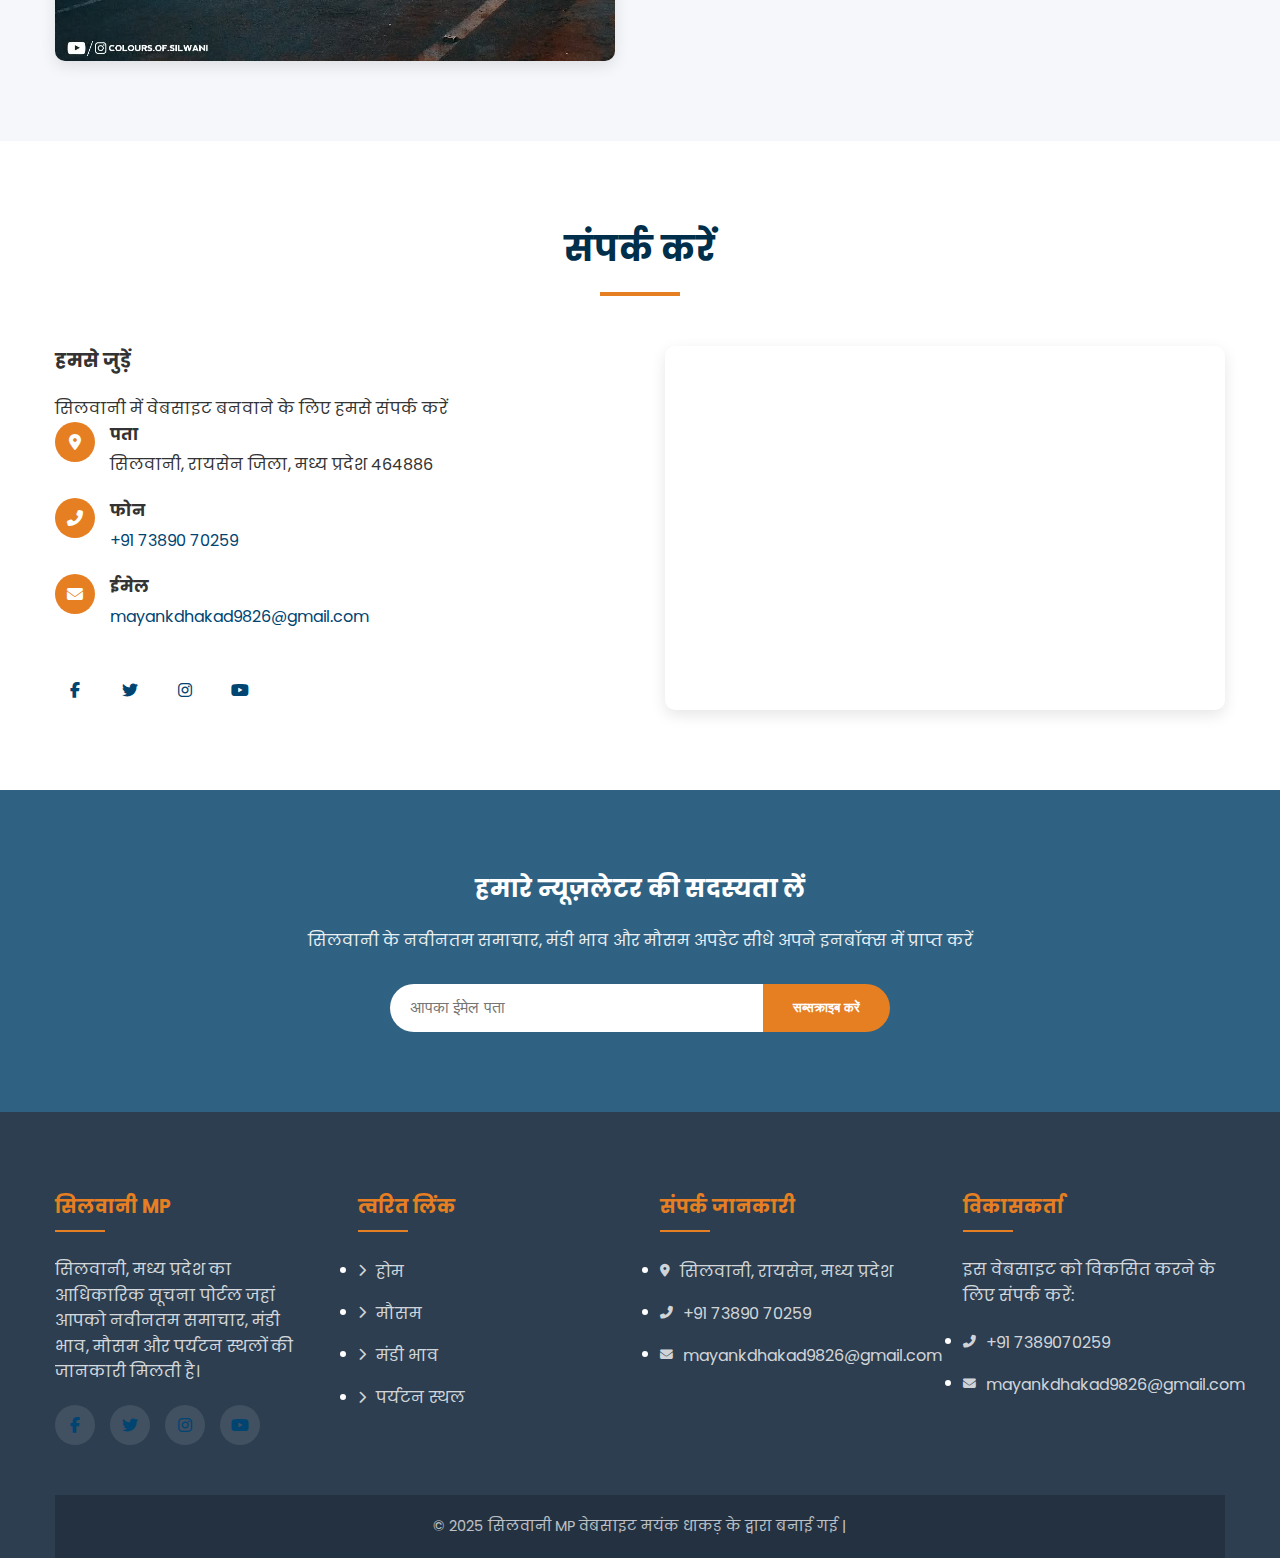
<file: ind2ex.html>
<!DOCTYPE html>
<html lang="hi">
<head>
    <meta name="google-site-verification" content="fDSd5WwFMN9zM5yaRWP8ltgrwVgP2Cqp7B0LV44oysc" />
    <meta charset="UTF-8">
    <meta name="viewport" content="width=device-width, initial-scale=1.0">
    <meta name="description" content="सिलवानी, मध्य प्रदेश का संपूर्ण गाइड - नवीनतम समाचार, मंडी भाव, मौसम, पर्यटन स्थल और विकास अपडेट।">
    <meta name="keywords" content="सिलवानी, सिलवानी एमपी, सिलवानी समाचार, सिलवानी मंडी भाव, सिलवानी मौसम, सिलवानी पर्यटन स्थल, रायसेन जिला">
    <meta name="author" content="सिलवानी सूचना पोर्टल">
    <title>Silwani raisen mp - समाचार, मंडी भाव, मौसम और पर्यटन स्थल</title>
    
    <!-- Favicon -->
<!--     <link rel="icon" href="https://example.com/favicon.ico" type="image/x-icon"> -->

    
    <!-- Open Graph Tags -->
    <meta property="og:title" content="silwani raisen mp - सम्पूर्ण जानकारी">
    <meta property="og:description" content="सिलवानी, मध्य प्रदेश का आधिकारिक सूचना पोर्टल">
    <meta property="og:type" content="website">
    <meta property="og:url" content="https://codewithmayank95.github.io/silwaniraisenmp/">
    <meta property="og:image" content="https://silwanimp.com/images/og-image.jpg">
    
    <!-- Twitter Card -->
    <meta name="twitter:card" content="summary_large_image">
    
    
    
    <!-- Preconnect to APIs -->
    <link rel="preconnect" href="https://api.openweathermap.org">
    <link rel="preconnect" href="https://newsapi.org">
    
    <!-- Font Awesome -->
    <link rel="stylesheet" href="https://cdnjs.cloudflare.com/ajax/libs/font-awesome/6.4.0/css/all.min.css">
    
    <!-- Google Fonts -->
    <link href="https://fonts.googleapis.com/css2?family=Poppins:wght@300;400;500;600;700&family=Noto+Sans+Devanagari:wght@400;500;600;700&display=swap" rel="stylesheet">
      <link rel="stylesheet" href="style.css">

</head>
<body>
    <!-- Header -->
    <header id="header">
        <div class="container header-container">
            <div class="logo">
               
                <div class="logo-text">सिलवानी<span>MP</span></div>
            </div>
            
            <nav id="navbar">
                <ul>
                    <li><a href="#home" class="nav-link active">होम</a></li>
    
                    <li><a href="#weather" class="nav-link">मौसम</a></li>
                    <li><a href="#mandi" class="nav-link">मंडी भाव</a></li>
                    <li><a href="#places" class="nav-link">पर्यटन स्थल</a></li>
                    <li><a href="#about" class="nav-link">हमारे बारे में</a></li>
                    <li><a href="#contact" class="nav-link">संपर्क करें</a></li>
                </ul>
            </nav>
            
            <button class="mobile-menu-btn" id="mobile-menu-btn">
                <i class="fas fa-bars"></i>
            </button>
        </div>
    </header>

    <!-- Hero Section -->
    <section class="hero" id="home">
        <div class="container hero-content fade-in">
            <h1>सिलवानी, मध्य प्रदेश में आपका स्वागत है</h1>
            <p>सिलवानी की संपूर्ण जानकारी - नवीनतम समाचार, मौसम अपडेट, मंडी भाव, पर्यटन स्थल और विकास की जानकारी</p>
            <div class="hero-btns">
                <a href="#mandi" class="btn">सिलवानी मंडी रेट जाने</a>
                <a href="#about" class="btn btn-outline">सिलवानी के बारे में जाने</a>
            </div>
        </div>
        
        <a href="#weather" class="scroll-down">
            <i class="fas fa-chevron-down"></i>
        </a>
    </section>

<!-- Weather Section -->
<section class="weather-section section" id="weather">
    <div class="container">
        <h2 class="section-title fade-in">सिलवानी का मौसम</h2>
        
        <div class="weather-container">
            <div class="weather-card fade-in delay-1">
                <div class="weather-header">
                    <div class="weather-location">
                        <i class="fas fa-map-marker-alt"></i> सिलवानी, मध्य प्रदेश
                    </div>
                    <div class="weather-date" id="current-date">
                        तारीख लोड हो रही है...
                    </div>
                </div>
                
                <div class="weather-main">
                    <div class="weather-icon" id="weather-icon">
                        <i class="fas fa-sun"></i>
                    </div>
                    <div class="weather-temp" id="current-temp">
                        --°C
                    </div>
                </div>
                
                <!-- Uncommented and properly closed weather-details section -->
                <div class="weather-details">
                    <div class="weather-detail">
                        <i class="fas fa-temperature-high"></i>
                        <div>
                            <span id="feels-like">अनुभूत: -°C</span> <!-- Fixed double hyphen -->
                        </div>
                    </div>
                    <div class="weather-detail">
                        <i class="fas fa-tint"></i>
                        <div>
                            <span id="humidity">नमी: -%</span> <!-- Fixed double hyphen -->
                        </div>
                    </div>
                    <div class="weather-detail">
                        <i class="fas fa-wind"></i>
                        <div>
                            <span id="wind-speed">हवा: - km/h</span> <!-- Fixed double hyphen -->
                        </div>
                    </div>
                    <div class="weather-detail">
                        <i class="fas fa-eye"></i>
                        <div>
                            <span id="visibility">दृश्यता: - km</span> <!-- Fixed double hyphen -->
                        </div>
                    </div>
                </div>
            </div>
            
            <!-- Second weather card (properly commented if unused) -->
            <!--
            <div class="weather-card fade-in delay-2">
                <div class="weather-forecast" id="weather-forecast">
                    
                </div>
            </div>
            -->
        </div>
    </div>
</section>


    <!-- wheater widget mayank -->
     <a class="weatherwidget-io" href="https://forecast7.com/en/23d3078d44/silwani/" data-label_1="SILWANI" data-label_2="WEATHER" data-theme="original" >SILWANI WEATHER</a>
<script>
!function(d,s,id){var js,fjs=d.getElementsByTagName(s)[0];if(!d.getElementById(id)){js=d.createElement(s);js.id=id;js.src='https://weatherwidget.io/js/widget.min.js';fjs.parentNode.insertBefore(js,fjs);}}(document,'script','weatherwidget-io-js');
</script>


    <!-- Mandi Bhav Section -->
    <section class="mandi-section section" id="mandi">
        <div class="container">
            <h2 class="section-title fade-in">सिलवानी मंडी भाव</h2>
            
            <div class="mandi-tabs">
                <div class="mandi-tab active" data-crop="all">सभी फसलें</div>
                <div class="mandi-tab" data-crop="wheat">गेहूं</div>
                <div class="mandi-tab" data-crop="chickpea">चना</div>
                <div class="mandi-tab" data-crop="mustard">सरसों</div>
                <div class="mandi-tab" data-crop="soybean">सोयाबीन</div>
            </div>
            
            <div class="mandi-table-container">
                <table class="mandi-table" id="mandi-table">
                    <thead>
                        <tr>
                            <th>फसल</th>
                            <th>ग्रेड</th>
                            <th>न्यूनतम मूल्य (₹/क्विंटल)</th>
                            <th>अधिकतम मूल्य (₹/क्विंटल)</th>
                            <th>परिवर्तन</th>
                            <th>अंतिम अपडेट</th>
                        </tr>
                    </thead>
                    <tbody id="mandi-data">
                        <!-- Mandi data will be loaded by JavaScript -->
                    </tbody>
                </table>
            </div>
            
            <div class="text-center" style="margin-top: 30px;">
                <p>मंडी भाव हर दिन सुबह 11 बजे अपडेट किए जाते हैं डेटा रिफ्रेश बटन पर क्लिक करें</p>
                <button id="refresh-mandi" class="btn" style="margin-top: 15px;">
                    <i class="fas fa-sync-alt"></i> डेटा रिफ्रेश करें
                </button>
            </div>
        </div>
    </section>

    <!-- Places Section -->
    <section class="places-section section" id="places">
        <div class="container">
            <h2 class="section-title fade-in">सिलवानी के प्रमुख स्थान</h2>
            
            <div class="places-grid">
                <div class="place-card fade-in delay-1">
                    <div class="place-img">
                        <img src="images/silwanikela.webp" alt="सिलवानी किला">
                    </div>
                    <div class="place-content">
                        <h3 class="place-title">रायसेन किला</h3>
                        <div class="place-location">
                            <i class="fas fa-map-marker-alt"></i> रायसेन केंद्र
                        </div>
                        <p class="place-description">ऐतिहासिक किला जो रायसेन के इतिहास का गवाह है, सुंदर वास्तुकला के लिए प्रसिद्ध</p>
                        <div class="place-rating">
                            <i class="fas fa-star"></i>
                            <i class="fas fa-star"></i>
                            <i class="fas fa-star"></i>
                            <i class="fas fa-star"></i>
                            <i class="fas fa-star-half-alt"></i>
                            <span style="margin-left: 5px;">4.5</span>
                        </div>
                    </div>
                </div>
                
                <div class="place-card fade-in delay-2">
                    <div class="place-img">
                        <img src="images/mandir.webp" alt="हनुमान मंदिर">
                    </div>
                    <div class="place-content">
                        <h3 class="place-title">हनुमान मंदिर</h3>
                        <div class="place-location">
                            <i class="fas fa-map-marker-alt"></i> सिलवानी रोड
                        </div>
                        <p class="place-description">प्राचीन हनुमान मंदिर जहां हर साल हजारों भक्त दर्शन के लिए आते हैं</p>
                        <div class="place-rating">
                            <i class="fas fa-star"></i>
                            <i class="fas fa-star"></i>
                            <i class="fas fa-star"></i>
                            <i class="fas fa-star"></i>
                            <i class="fas fa-star"></i>
                            <span style="margin-left: 5px;">5.0</span>
                        </div>
                    </div>
                </div>
                
                <div class="place-card fade-in delay-3">
                    <div class="place-img">
                        <img src="images/silwaniwaterfall.webp" alt="सिलवानी झील">
                    </div>
                    <div class="place-content">
                        <h3 class="place-title">सिलवानी झील</h3>
                        <div class="place-location">
                            <i class="fas fa-map-marker-alt"></i> सिलवानी उपनगर
                        </div>
                        <p class="place-description">सुंदर झील जहां पिकनिक का आनंद लिया जा सकता है</p>
                        <div class="place-rating">
                            <i class="fas fa-star"></i>
                            <i class="fas fa-star"></i>
                            <i class="fas fa-star"></i>
                            <i class="fas fa-star"></i>
                            <span style="margin-left: 5px;">4.0</span>
                        </div>
                    </div>
                </div>
                
                <div class="place-card fade-in delay-4">
                    <div class="place-img">
                        <img src="images/forest.jpeg" alt="साप्ताहिक बाजार">
                    </div>
                    <div class="place-content">
                        <h3 class="place-title">सिलवानी के जंगल</h3>
                        <div class="place-location">
                            <i class="fas fa-map-marker-alt"></i> सिलवानी मंडी
                        </div>
                        <p class="place-description">मध्य प्रदेश के रायसेन जिले में स्थित सिलवानी के जंगल प्राकृतिक सौंदर्य से भरपूर हैं। यहाँ घने सागौन के पेड़, वन्यजीव (तेंदुआ, हिरण) और समृद्ध जैवविविधता है। स्थानीय आदिवासी समुदाय इन वनों पर निर्भर है। नदियाँ और हरियाली इस क्षेत्र को खास बनाती हैं। सरकार वन संरक्षण के प्रयास करती है। यहाँ ट्रेकिंग और प्रकृति पर्यटन का आनंद लिया जा सकता है।</p>
                        <div class="place-rating">
                            <i class="fas fa-star"></i>
                            <i class="fas fa-star"></i>
                            <i class="fas fa-star"></i>
                            <i class="fas fa-star"></i>
                            <i class="fas fa-star-half-alt"></i>
                            <span style="margin-left: 5px;">4.5</span>
                        </div>
                    </div>
                </div>
            </div>
        </div>
    </section>

    <!-- About Section -->
    <section class="about-section section" id="about">
        <div class="container">
            <h2 class="section-title fade-in">सिलवानी के बारे में</h2>
            
            <div class="about-container">
                <div class="about-img fade-in delay-1">
                    <img src="images/about.webp" alt="सिलवानी का दृश्य">
                </div>
                
                <div class="about-content fade-in delay-2">
                    <p>सिलवानी मध्य प्रदेश के रायसेन जिले में स्थित एक नगर पंचायत है। यह भोपाल से लगभग 90 किलोमीटर की दूरी पर स्थित है। सिलवानी का पिन कोड 464551 है और यहां की जनसंख्या लगभग 15,000 है।</p>
                    
                    <p>सिलवानी मुख्य रूप से कृषि पर निर्भर है और यहां गेहूं, चना, सोयाबीन और सरसों की खेती प्रमुख रूप से की जाती है। यह क्षेत्र अपनी मंडी के लिए प्रसिद्ध है जहां आसपास के किसान अपनी फसल बेचने आते हैं।</p>
                    
                    <p>सिलवानी का इतिहास बहुत पुराना है और यहां एक ऐतिहासिक किला भी स्थित है। यह शहर शिक्षा और स्वास्थ्य सुविधाओं के लिए भी जाना जाता है।</p>
                    
                    <div class="about-features">
                        <div class="feature-item">
                            <div class="feature-icon">
                                <i class="fas fa-map-marked-alt"></i>
                            </div>
                            <div class="feature-text">
                                <h4>स्थान</h4>
                                <p>रायसेन जिला, मध्य प्रदेश</p>
                            </div>
                        </div>
                        
                        <div class="feature-item">
                            <div class="feature-icon">
                                <i class="fas fa-users"></i>
                            </div>
                            <div class="feature-text">
                                <h4>जनसंख्या</h4>
                                <p>लगभग 15,000 निवासी</p>
                            </div>
                        </div>
                        
                        <div class="feature-item">
                            <div class="feature-icon">
                                <i class="fas fa-language"></i>
                            </div>
                            <div class="feature-text">
                                <h4>भाषा</h4>
                                <p>हिंदी, मालवी</p>
                            </div>
                        </div>
                        
                        <div class="feature-item">
                            <div class="feature-icon">
                                <i class="fas fa-crop-alt"></i>
                            </div>
                            <div class="feature-text">
                                <h4>प्रमुख फसलें</h4>
                                <p>गेहूं, चना, सोयाबीन, सरसों</p>
                            </div>
                        </div>
                    </div>
                </div>
            </div>
        </div>
    </section>

    <!-- Contact Section -->
    <section class="contact-section section" id="contact">
        <div class="container">
            <h2 class="section-title fade-in">संपर्क करें</h2>
            
            <div class="contact-container">
                <div class="contact-info fade-in delay-1">
                    <h3>हमसे जुड़ें</h3>
                    <p>सिलवानी में वेबसाइट बनवाने के लिए हमसे संपर्क करें </p>
                    
                    <div class="contact-detail">
                        <div class="contact-icon">
                            <i class="fas fa-map-marker-alt"></i>
                        </div>
                        <div class="contact-text">
                            <h4>पता</h4>
                            <p>सिलवानी, रायसेन जिला, मध्य प्रदेश 464886</p>
                        </div>
                    </div>
                    
                    <div class="contact-detail">
                        <div class="contact-icon">
                            <i class="fas fa-phone-alt"></i>
                        </div>
                        <div class="contact-text">
                            <h4>फोन</h4>
                            <p><a href="tel:+917389070259">+91 73890 70259</a></p>
                        </div>
                    </div>
                    
                    <div class="contact-detail">
                        <div class="contact-icon">
                            <i class="fas fa-envelope"></i>
                        </div>
                        <div class="contact-text">
                            <h4>ईमेल</h4>
                            <p><a href="mailto:mayankdhakad9826@gmail.com">mayankdhakad9826@gmail.com</a></p>
                        </div>
                    </div>
                    
                    <div class="social-links">
                        <a href="#" class="social-link"><i class="fab fa-facebook-f"></i></a>
                        <a href="#" class="social-link"><i class="fab fa-twitter"></i></a>
                        <a href="#" class="social-link"><i class="fab fa-instagram"></i></a>
                        <a href="#" class="social-link"><i class="fab fa-youtube"></i></a>
                    </div>
                </div>
                
                <div class="contact-map fade-in delay-2">
                    <iframe src="https://www.google.com/maps/embed?pb=!1m18!1m12!1m3!1d3665.181214274418!2d77.4825623153937!3d23.28031698482741!2m3!1f0!2f0!3f0!3m2!1i1024!2i768!4f13.1!3m3!1m2!1s0x397c5c8f7a3d7a5d%3A0x8e9a7a7d7d7d7d7d!2sSilwani%2C%20Madhya%20Pradesh%20464551!5e0!3m2!1sen!2sin!4v1624960000000!5m2!1sen!2sin" allowfullscreen="" loading="lazy"></iframe>
                </div>
            </div>
        </div>
    </section>

    <!-- Newsletter Section -->
    <section class="newsletter-section">
        <div class="container newsletter-container">
            <h2 class="newsletter-title fade-in">हमारे न्यूज़लेटर की सदस्यता लें</h2>
            <p class="newsletter-desc fade-in delay-1">सिलवानी के नवीनतम समाचार, मंडी भाव और मौसम अपडेट सीधे अपने इनबॉक्स में प्राप्त करें</p>
            
            <form class="newsletter-form fade-in delay-2">
                <input type="email" class="newsletter-input" placeholder="आपका ईमेल पता" required>
                <button type="submit" class="newsletter-btn">सब्सक्राइब करें</button>
            </form>
        </div>
    </section>

    <!-- Floating Buttons -->
    <div class="floating-btns">
        <a href="https://wa.me/917389070259" class="floating-btn whatsapp">
            <i class="fab fa-whatsapp"></i>
            <span class="floating-tooltip">WhatsApp पर संपर्क करें</span>
        </a>
        <a href="tel:7389070259" class="floating-btn phone">
            <i class="fas fa-phone-alt"></i>
            <span class="floating-tooltip">कॉल करें</span>
        </a>
    </div>

    <!-- Back to Top Button -->
    <a href="#" class="back-to-top">
        <i class="fas fa-arrow-up"></i>
    </a>

    <!-- Footer -->
    <footer>
        <div class="container">
            <div class="footer-container">
                <div class="footer-col">
                    <h3>सिलवानी MP</h3>
                    <p>सिलवानी, मध्य प्रदेश का आधिकारिक सूचना पोर्टल जहां आपको नवीनतम समाचार, मंडी भाव, मौसम और पर्यटन स्थलों की जानकारी मिलती है।</p>
                    <div class="social-links">
                        <a href="https://www.instagram.com/mayank000_5/" class="social-link"><i class="fab fa-facebook-f"></i></a>
                        <a href="https://www.instagram.com/mayank000_5/" class="social-link"><i class="fab fa-twitter"></i></a>
                        <a href="https://www.instagram.com/mayank000_5/" class="social-link"><i class="fab fa-instagram"></i></a>
                        <a href="https://www.instagram.com/mayank000_5/" class="social-link"><i class="fab fa-youtube"></i></a>
                    </div>
                </div>
                
                <div class="footer-col">
                    <h3>त्वरित लिंक</h3>
                    <ul class="footer-links">
                        <li><a href="#home"><i class="fas fa-chevron-right"></i> होम</a></li>
                        <li><a href="#weather"><i class="fas fa-chevron-right"></i> मौसम</a></li>
                        <li><a href="#mandi"><i class="fas fa-chevron-right"></i> मंडी भाव</a></li>
                        <li><a href="#places"><i class="fas fa-chevron-right"></i> पर्यटन स्थल</a></li>
                    </ul>
                </div>
                
                <div class="footer-col">
                    <h3>संपर्क जानकारी</h3>
                    <ul class="footer-links">
                        <li><a href="#"><i class="fas fa-map-marker-alt"></i> सिलवानी, रायसेन, मध्य प्रदेश</a></li>
                        <li><a href="tel:+917389070259"><i class="fas fa-phone-alt"></i> +91 73890 70259</a></li>
                        <li><a href="mailto:mayankdhakad9826@gmail.com"><i class="fas fa-envelope"></i> mayankdhakad9826@gmail.com</a></li>
                    </ul>
                </div>
                
                <div class="footer-col">
                    <h3>विकासकर्ता</h3>
                    <p>इस वेबसाइट को विकसित करने के लिए संपर्क करें:</p>
                    <ul class="footer-links">
                        <li><a href="tel:+917389070259"><i class="fas fa-phone-alt"></i> +91 7389070259</a></li>
                        <li><a href="mailto:mayankdhakad9826@gmail.com"><i class="fas fa-envelope"></i> mayankdhakad9826@gmail.com</a></li>
                    </ul>
                </div>
            </div>
            
            <div class="footer-bottom">
                <p>&copy; 2025 सिलवानी MP वेबसाइट मयंक धाकड़  के द्वारा बनाई गई |</p>
            </div>
        </div>
    </footer>

    <!-- JavaScript -->
    <script>
        // Mobile Menu Toggle
        const mobileMenuBtn = document.getElementById('mobile-menu-btn');
        const navbar = document.getElementById('navbar');
        
        mobileMenuBtn.addEventListener('click', () => {
            navbar.classList.toggle('active');
            mobileMenuBtn.innerHTML = navbar.classList.contains('active') ? 
                '<i class="fas fa-times"></i>' : '<i class="fas fa-bars"></i>';
        });
        
        // Close mobile menu when clicking on a nav link
        document.querySelectorAll('.nav-link').forEach(link => {
            link.addEventListener('click', () => {
                navbar.classList.remove('active');
                mobileMenuBtn.innerHTML = '<i class="fas fa-bars"></i>';
            });
        });
        
        // Sticky Header
        window.addEventListener('scroll', () => {
            const header = document.getElementById('header');
            header.classList.toggle('scrolled', window.scrollY > 50);
        });
        
        // Back to Top Button
        const backToTopBtn = document.querySelector('.back-to-top');
        
        window.addEventListener('scroll', () => {
            backToTopBtn.classList.toggle('active', window.scrollY > 300);
        });
        
        backToTopBtn.addEventListener('click', (e) => {
            e.preventDefault();
            window.scrollTo({
                top: 0,
                behavior: 'smooth'
            });
        });
        
        // Smooth Scrolling for all links
        document.querySelectorAll('a[href^="#"]').forEach(anchor => {
            anchor.addEventListener('click', function(e) {
                e.preventDefault();
                
                const targetId = this.getAttribute('href');
                if (targetId === '#') return;
                
                const targetElement = document.querySelector(targetId);
                if (targetElement) {
                    window.scrollTo({
                        top: targetElement.offsetTop - 80,
                        behavior: 'smooth'
                    });
                }
            });
        });
        
        // Set current date
        const currentDateElement = document.getElementById('current-date');
        const options = { weekday: 'long', year: 'numeric', month: 'long', day: 'numeric' };
        currentDateElement.textContent = new Date().toLocaleDateString('hi-IN', options);
        
        // Weather API Integration
        async function fetchWeatherData() {
            const apiKey = "c9e686f78d5b3e3db746b32075b27ab8"; // Replace with your API key
            const city = 'Silwani';
            const country = 'IN';
            
            try {
                // Current weather
                const currentResponse = await fetch(`https://api.openweathermap.org/data/2.5/weather?q=${city},${country}&units=metric&appid=${apiKey}&lang=hi`);
                const currentData = await currentResponse.json();
                
                if (currentData.cod === 200) {
                    // Update current weather
                    document.getElementById('current-temp').textContent = `${Math.round(currentData.main.temp)}°C`;
                    document.getElementById('feels-like').textContent = `अनुभूत: ${Math.round(currentData.main.feels_like)}°C`;
                    document.getElementById('humidity').textContent = `नमी: ${currentData.main.humidity}%`;
                    document.getElementById('wind-speed').textContent = `हवा: ${(currentData.wind.speed * 3.6).toFixed(1)} km/h`;
                    document.getElementById('visibility').textContent = `दृश्यता: ${(currentData.visibility / 1000).toFixed(1)} km`;
                    
                    // Set weather icon
                    const weatherIcon = document.getElementById('weather-icon');
                    const weatherMain = currentData.weather[0].main.toLowerCase();
                    
                    if (weatherMain.includes('clear')) {
                        weatherIcon.innerHTML = '<i class="fas fa-sun"></i>';
                    } else if (weatherMain.includes('cloud')) {
                        weatherIcon.innerHTML = '<i class="fas fa-cloud"></i>';
                    } else if (weatherMain.includes('rain')) {
                        weatherIcon.innerHTML = '<i class="fas fa-cloud-rain"></i>';
                    } else if (weatherMain.includes('thunderstorm')) {
                        weatherIcon.innerHTML = '<i class="fas fa-bolt"></i>';
                    } else if (weatherMain.includes('snow')) {
                        weatherIcon.innerHTML = '<i class="fas fa-snowflake"></i>';
                    } else if (weatherMain.includes('mist') || weatherMain.includes('fog')) {
                        weatherIcon.innerHTML = '<i class="fas fa-smog"></i>';
                    }
                }
                
                // 5-day forecast
                const forecastResponse = await fetch(`https://forecast7.com/en/23d3078d44/silwani/`);
                const forecastData = await forecastResponse.json();
                
                if (forecastData.cod === '200') {
                    const forecastContainer = document.getElementById('weather-forecast');
                    forecastContainer.innerHTML = '';
                    
                    // Get unique days (next 5 days)
                    const days = [];
                    const forecastDays = {};
                    
                    forecastData.list.forEach(item => {
                        const date = new Date(item.dt * 1000);
                        const day = date.toLocaleDateString('hi-IN', { weekday: 'short' });
                        
                        if (!forecastDays[day] && days.length < 5) {
                            forecastDays[day] = true;
                            days.push({
                                day: day,
                                temp: Math.round(item.main.temp),
                                icon: item.weather[0].main.toLowerCase()
                            });
                        }
                    });
                    
                    // Add forecast items to DOM
                    days.forEach(day => {
                        const forecastItem = document.createElement('div');
                        forecastItem.className = 'forecast-item';
                        
                        let iconClass = 'fas fa-cloud';
                        if (day.icon.includes('clear')) {
                            iconClass = 'fas fa-sun';
                        } else if (day.icon.includes('rain')) {
                            iconClass = 'fas fa-cloud-rain';
                        } else if (day.icon.includes('thunderstorm')) {
                            iconClass = 'fas fa-bolt';
                        } else if (day.icon.includes('snow')) {
                            iconClass = 'fas fa-snowflake';
                        }
                        
                        forecastItem.innerHTML = `
                            <div class="forecast-day">${day.day}</div>
                            <div class="forecast-icon"><i class="${iconClass}"></i></div>
                            <div class="forecast-temp">${day.temp}°C</div>
                        `;
                        
                        forecastContainer.appendChild(forecastItem);
                    });
                }
            } catch (error) {
                console.error('Error fetching weather data:', error);
            }
        }
        
        // Mandi Bhav Data
        const mandiData = {
            "wheat": [
                { crop: "गेहूं", grade: "A", minPrice: 2100, maxPrice: 2200, change: 50, lastUpdated: "आज, 11:00 AM" },
                { crop: "गेहूं", grade: "B", minPrice: 2000, maxPrice: 2100, change: 30, lastUpdated: "आज, 11:00 AM" },
                { crop: "गेहूं", grade: "C", minPrice: 1900, maxPrice: 2000, change: 20, lastUpdated: "आज, 11:00 AM" }
            ],
            "chickpea": [
                { crop: "चना", grade: "A", minPrice: 3200, maxPrice: 3400, change: -100, lastUpdated: "आज, 11:00 AM" },
                { crop: "चना", grade: "B", minPrice: 3000, maxPrice: 3200, change: -50, lastUpdated: "आज, 11:00 AM" },
                { crop: "चना", grade: "C", minPrice: 2800, maxPrice: 3000, change: 0, lastUpdated: "आज, 11:00 AM" }
            ],
            "mustard": [
                { crop: "सरसों", grade: "A", minPrice: 4500, maxPrice: 4800, change: 200, lastUpdated: "आज, 11:00 AM" },
                { crop: "सरसों", grade: "B", minPrice: 4300, maxPrice: 4500, change: 150, lastUpdated: "आज, 11:00 AM" },
                { crop: "सरसों", grade: "C", minPrice: 4000, maxPrice: 4300, change: 100, lastUpdated: "आज, 11:00 AM" }
            ],
            "soybean": [
                { crop: "सोयाबीन", grade: "A", minPrice: 2800, maxPrice: 3000, change: 150, lastUpdated: "आज, 11:00 AM" },
                { crop: "सोयाबीन", grade: "B", minPrice: 2600, maxPrice: 2800, change: 100, lastUpdated: "आज, 11:00 AM" },
                { crop: "सोयाबीन", grade: "C", minPrice: 2400, maxPrice: 2600, change: 50, lastUpdated: "आज, 11:00 AM" }
            ]
        };
        
        function loadMandiData(crop = 'all') {
            const tbody = document.getElementById('mandi-data');
            tbody.innerHTML = '';
            
            if (crop === 'all') {
                // Show all crops
                Object.values(mandiData).forEach(cropData => {
                    cropData.forEach(item => {
                        addMandiRow(item);
                    });
                });
            } else {
                // Show specific crop
                mandiData[crop].forEach(item => {
                    addMandiRow(item);
                });
            }
        }
        
        function addMandiRow(item) {
            const tbody = document.getElementById('mandi-data');
            const row = document.createElement('tr');
            
            let changeClass = '';
            let changeSymbol = '';
            
            if (item.change > 0) {
                changeClass = 'price-up';
                changeSymbol = '↑';
            } else if (item.change < 0) {
                changeClass = 'price-down';
                changeSymbol = '↓';
            } else {
                changeClass = 'price-same';
                changeSymbol = '→';
            }
            
            row.innerHTML = `
                <td>${item.crop}</td>
                <td>${item.grade}</td>
                <td>₹${item.minPrice}</td>
                <td>₹${item.maxPrice}</td>
                <td class="${changeClass}">${changeSymbol} ${Math.abs(item.change)}</td>
                <td>${item.lastUpdated}</td>
            `;
            
            tbody.appendChild(row);
        }
        
        // Tab switching for mandi bhav
        document.querySelectorAll('.mandi-tab').forEach(tab => {
            tab.addEventListener('click', () => {
                document.querySelector('.mandi-tab.active').classList.remove('active');
                tab.classList.add('active');
                
                const crop = tab.getAttribute('data-crop');
                loadMandiData(crop);
            });
        });
        
        // Refresh mandi data
        document.getElementById('refresh-mandi').addEventListener('click', () => {
            const activeTab = document.querySelector('.mandi-tab.active');
            const crop = activeTab.getAttribute('data-crop');
            loadMandiData(crop);
            
            // Show refresh animation
            const btn = document.getElementById('refresh-mandi');
            btn.innerHTML = '<i class="fas fa-sync-alt fa-spin"></i> लोड हो रहा है...';
            
            setTimeout(() => {
                btn.innerHTML = '<i class="fas fa-sync-alt"></i> डेटा रिफ्रेश करें';
            }, 1000);
        });
        // Auto-click refresh button when page loads
document.addEventListener('DOMContentLoaded', function() {
    // Load initial data (all crops)
    loadMandiData('all');
    
    // Simulate click on refresh button 
    document.getElementById('refresh-mandi').click();
});
        // News API Integration
// Updated News API Integration for India-wide news
async function fetchIndiaNews() {
    const newsContainer = document.getElementById('news-container');
    
    // Show loading state in Hindi
    newsContainer.innerHTML = '<div class="loading">भारत की ताज़ा खबरें लोड हो रही हैं...</div>';
    
    try {
        // Try Mediastack API first (better for Indian news in Hindi)
        const mediastackData = await fetchMediastackIndiaNews();
        if (mediastackData && mediastackData.length > 0) {
            displayNews(mediastackData);
            return;
        }
        
        // Fallback to NewsAPI India headlines
        const newsapiData = await fetchNewsAPIIndiaData();
        if (newsapiData && newsapiData.length > 0) {
            displayNews(newsapiData);
            return;
        }
        
        // If both APIs fail, show default India news
        showDefaultIndiaNews();
        
    } catch (error) {
        console.error('Error fetching news:', error);
        showDefaultIndiaNews();
    }
}

// Fetch India-specific news from Mediastack
async function fetchMediastackIndiaNews() {
    const apiKey = 'ced47572bac04af8dbb7e3999a935a0f';
    const url = `https://api.mediastack.com/v1/news?access_key=${apiKey}&countries=in&languages=hi&limit=5`;
    
    const response = await fetch(url);
    const data = await response.json();
    
    if (data.data && data.data.length > 0) {
        return data.data.map(article => ({
            title: article.title,
            description: article.description,
            url: article.url,
            urlToImage: article.image,
            publishedAt: article.published_at,
            source: { name: article.source }
        }));
    }
    return null;
}

// Fetch India headlines from NewsAPI
async function fetchNewsAPIIndiaData() {
    const apiKey = 'a7dbc8155cbb4b2e9156aee1012c5d55';
    const url = `https://newsapi.org/v2/top-headlines?country=in&pageSize=5&apiKey=${apiKey}`;
    
    const response = await fetch(url);
    const data = await response.json();
    
    if (data.status === 'ok' && data.articles.length > 0) {
        return data.articles;
    }
    return null;
}

// Display news cards
function displayNews(articles) {
    const newsContainer = document.getElementById('news-container');
    newsContainer.innerHTML = '';
    
    articles.slice(0, 5).forEach(article => {
        const newsCard = document.createElement('div');
        newsCard.className = 'news-card';
        
        const date = new Date(article.publishedAt).toLocaleDateString('hi-IN', {
            day: 'numeric',
            month: 'long',
            year: 'numeric',
            hour: '2-digit',
            minute: '2-digit'
        });
        
        newsCard.innerHTML = `
         
            </div>
            <div class="news-content">
                <div class="news-meta">
                    <span class="news-date">${date}</span>
                    <span class="news-category">${article.source?.name || 'भारत समाचार'}</span>
                </div>
                <h3 class="news-title">${article.title || 'खबर का शीर्षक उपलब्ध नहीं'}</h3>
                <p class="news-excerpt">${article.description || 'विवरण उपलब्ध नहीं'}</p>
                <a href="${article.url}" target="_blank" class="read-more">पूरी खबर पढ़ें <i class="fas fa-arrow-right"></i></a>
            </div>
        `;
        
        newsContainer.appendChild(newsCard);
    });
}

// Default India news template
function showDefaultIndiaNews() {
    const newsContainer = document.getElementById('news-container');
    newsContainer.innerHTML = `
        <div class="news-card">
            <div class="news-img">
                 <img src="https://images.app.goo.gl/15ToYydLfZUXnobt9" alt="भारत समाचार">
            </div>
            <div class="news-content">
                <div class="news-meta">
                    <span class="news-date">${new Date().toLocaleDateString('hi-IN')}</span>
                    <span class="news-category">राष्ट्रीय</span>
                </div>
                <h3 class="news-title">भारत की ताज़ा खबरें</h3>
                <p class="news-excerpt">हम खबरें लोड करने में असमर्थ हैं। कृपया बाद में पुनः प्रयास करें।</p>
                <a href="#" class="read-more">अपडेट प्राप्त करें <i class="fas fa-arrow-right"></i></a>
            </div>
        </div>
    `;
}

// Initialize with India news
document.addEventListener('DOMContentLoaded', () => {
    fetchIndiaNews(); // Load immediately
    setInterval(fetchIndiaNews, 30 * 60 * 1000); // Refresh every 30 minutes
    
    // Add manual refresh button
    const refreshBtn = document.createElement('button');
    refreshBtn.id = 'refresh-news';
    refreshBtn.innerHTML = '<i class="fas fa-sync-alt"></i> ताज़ा खबरें लोड करें';
    refreshBtn.addEventListener('click', fetchIndiaNews);
    document.querySelector('.news-section .container').appendChild(refreshBtn);
});
        
    //     // Initialize functions when DOM is loaded
    //     document.addEventListener('DOMContentLoaded', () => {
    //         // Load initial mandi data
    //         loadMandiData();
            
    //         // Fetch weather data
    //         fetchWeatherData();
            
    //         // Fetch news
    //         fetchNews();
            
    //         // Set interval to refresh weather data every 30 minutes
    //         setInterval(fetchWeatherData, 30 * 60 * 1000);
    //     });
        
    //     // Add animation on scroll
    //     const animateOnScroll = () => {
    //         const elements = document.querySelectorAll('.fade-in');
            
    //         elements.forEach(element => {
    //             const elementPosition = element.getBoundingClientRect().top;
    //             const screenPosition = window.innerHeight / 1.3;
                
    //             if (elementPosition < screenPosition) {
    //                 element.style.opacity = '1';
    //                 element.style.transform = 'translateY(0)';
    //             }
    //         });
    //     };
        
    //     window.addEventListener('scroll', animateOnScroll);
    //     animateOnScroll(); // Run once on load
    // </script>
    
    <!-- JSON-LD Structured Data -->
    <script type="application/ld+json">
    {
      "@context": "https://schema.org",
      "@type": "WebSite",
      "name": "सिलवानी MP - समाचार, मंडी भाव, मौसम और पर्यटन स्थल",
      "url": "https://silwanimp.com",
      "potentialAction": {
        "@type": "SearchAction",
        "target": "https://silwanimp.com/search?q={search_term_string}",
        "query-input": "required name=search_term_string"
      }
    }
    </script>
    
    <script type="application/ld+json">
    {
      "@context": "https://schema.org",
      "@type": "Organization",
      "name": "सिलवानी सूचना पोर्टल",
      "url": "https://silwanimp.com",
      "logo": "https://silwanimp.com/images/logo.png",
      "contactPoint": {
        "@type": "ContactPoint",
        "telephone": "+917389070259",
        "contactType": "customer service",
        "areaServed": "IN",
        "availableLanguage": "hi"
      },
      "sameAs": [
        "https://www.facebook.com/silwanimp",
        "https://twitter.com/silwanimp",
        "https://www.instagram.com/silwanimp"
      ]
    }
    </script>
</body>
</html>
</file>
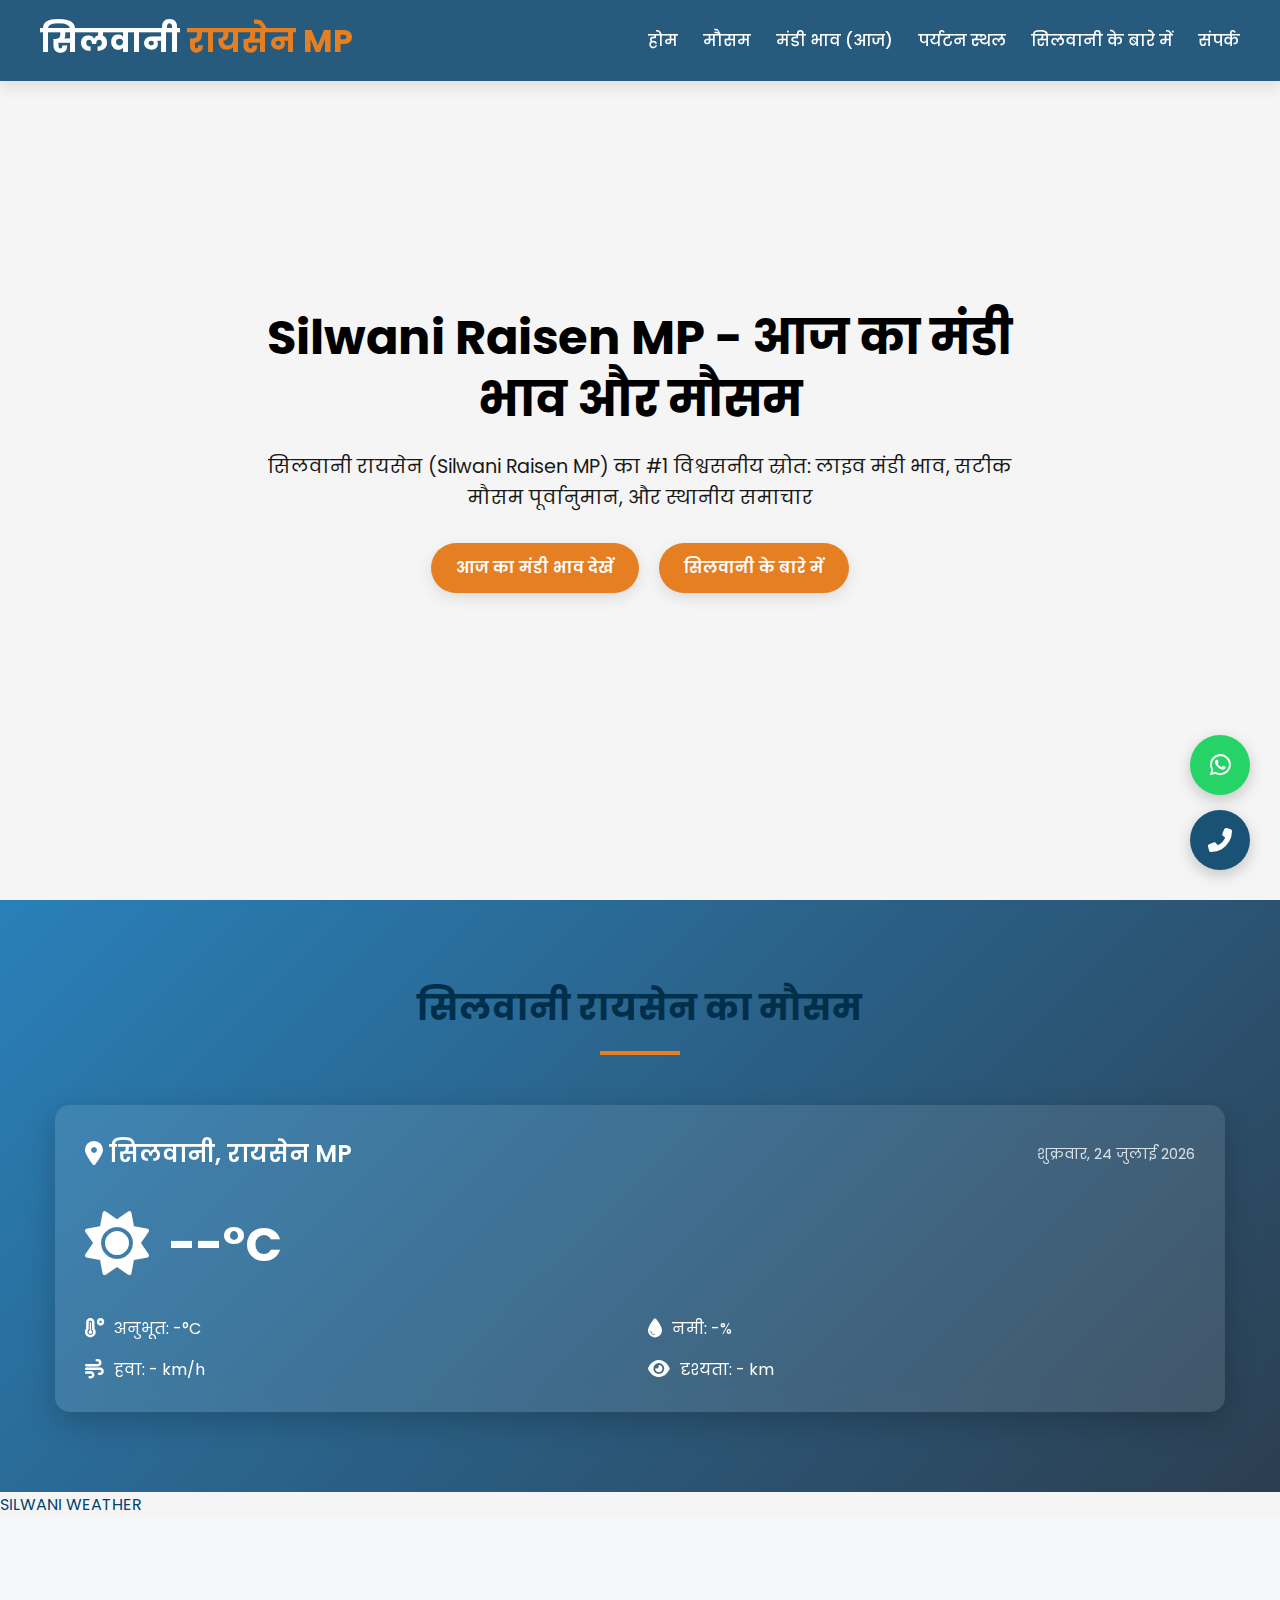
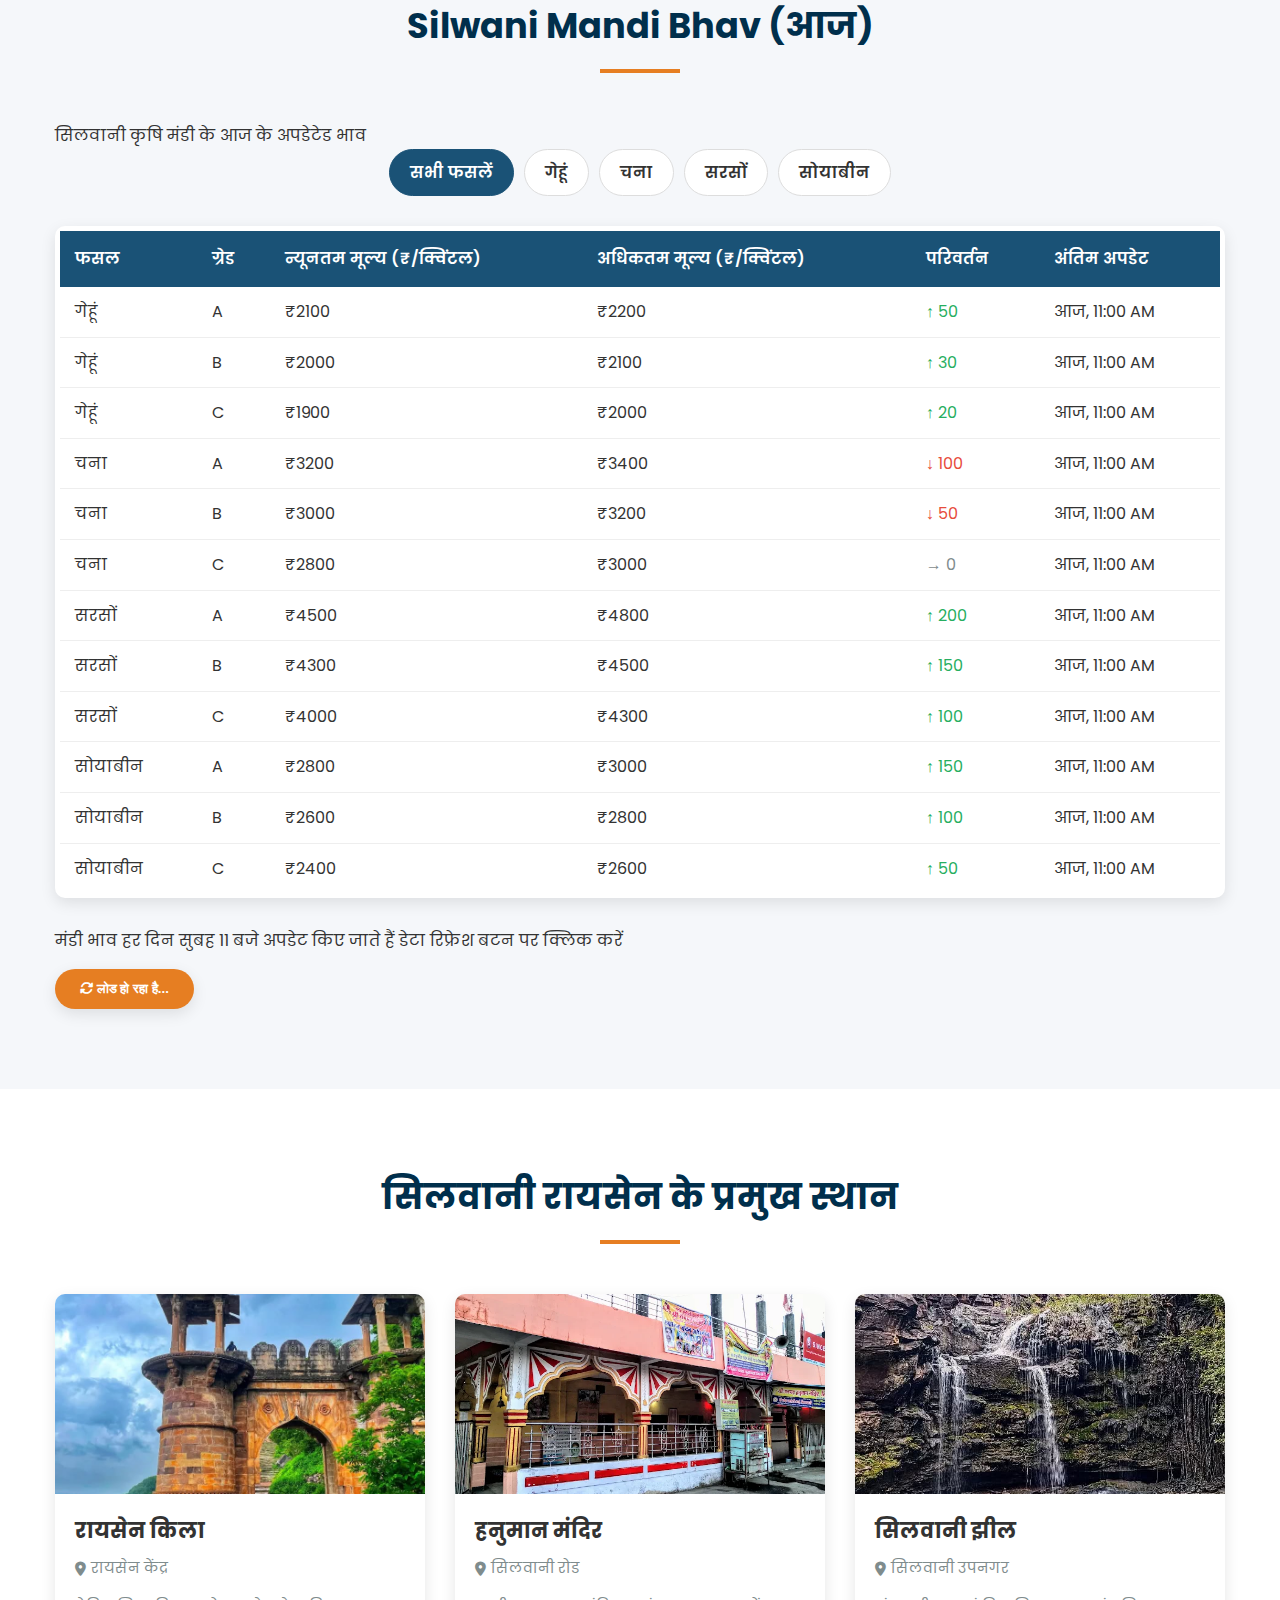
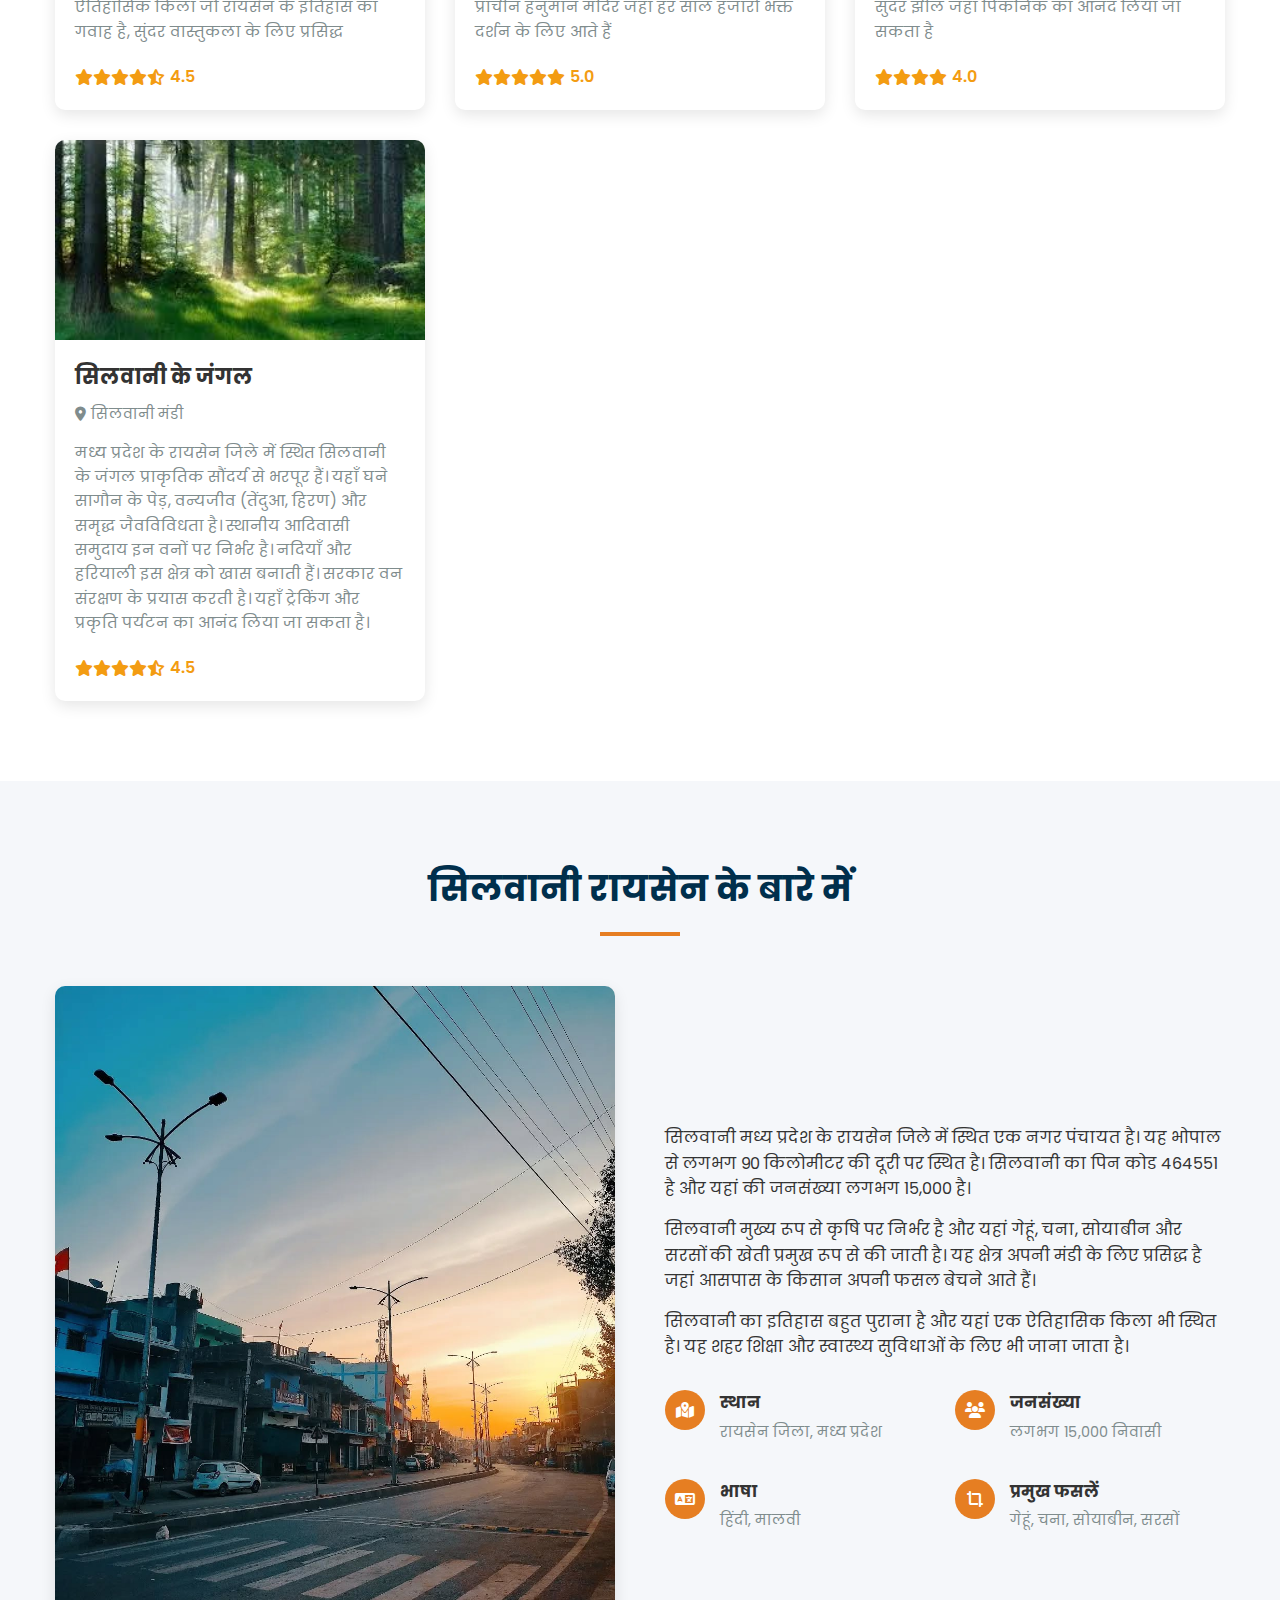
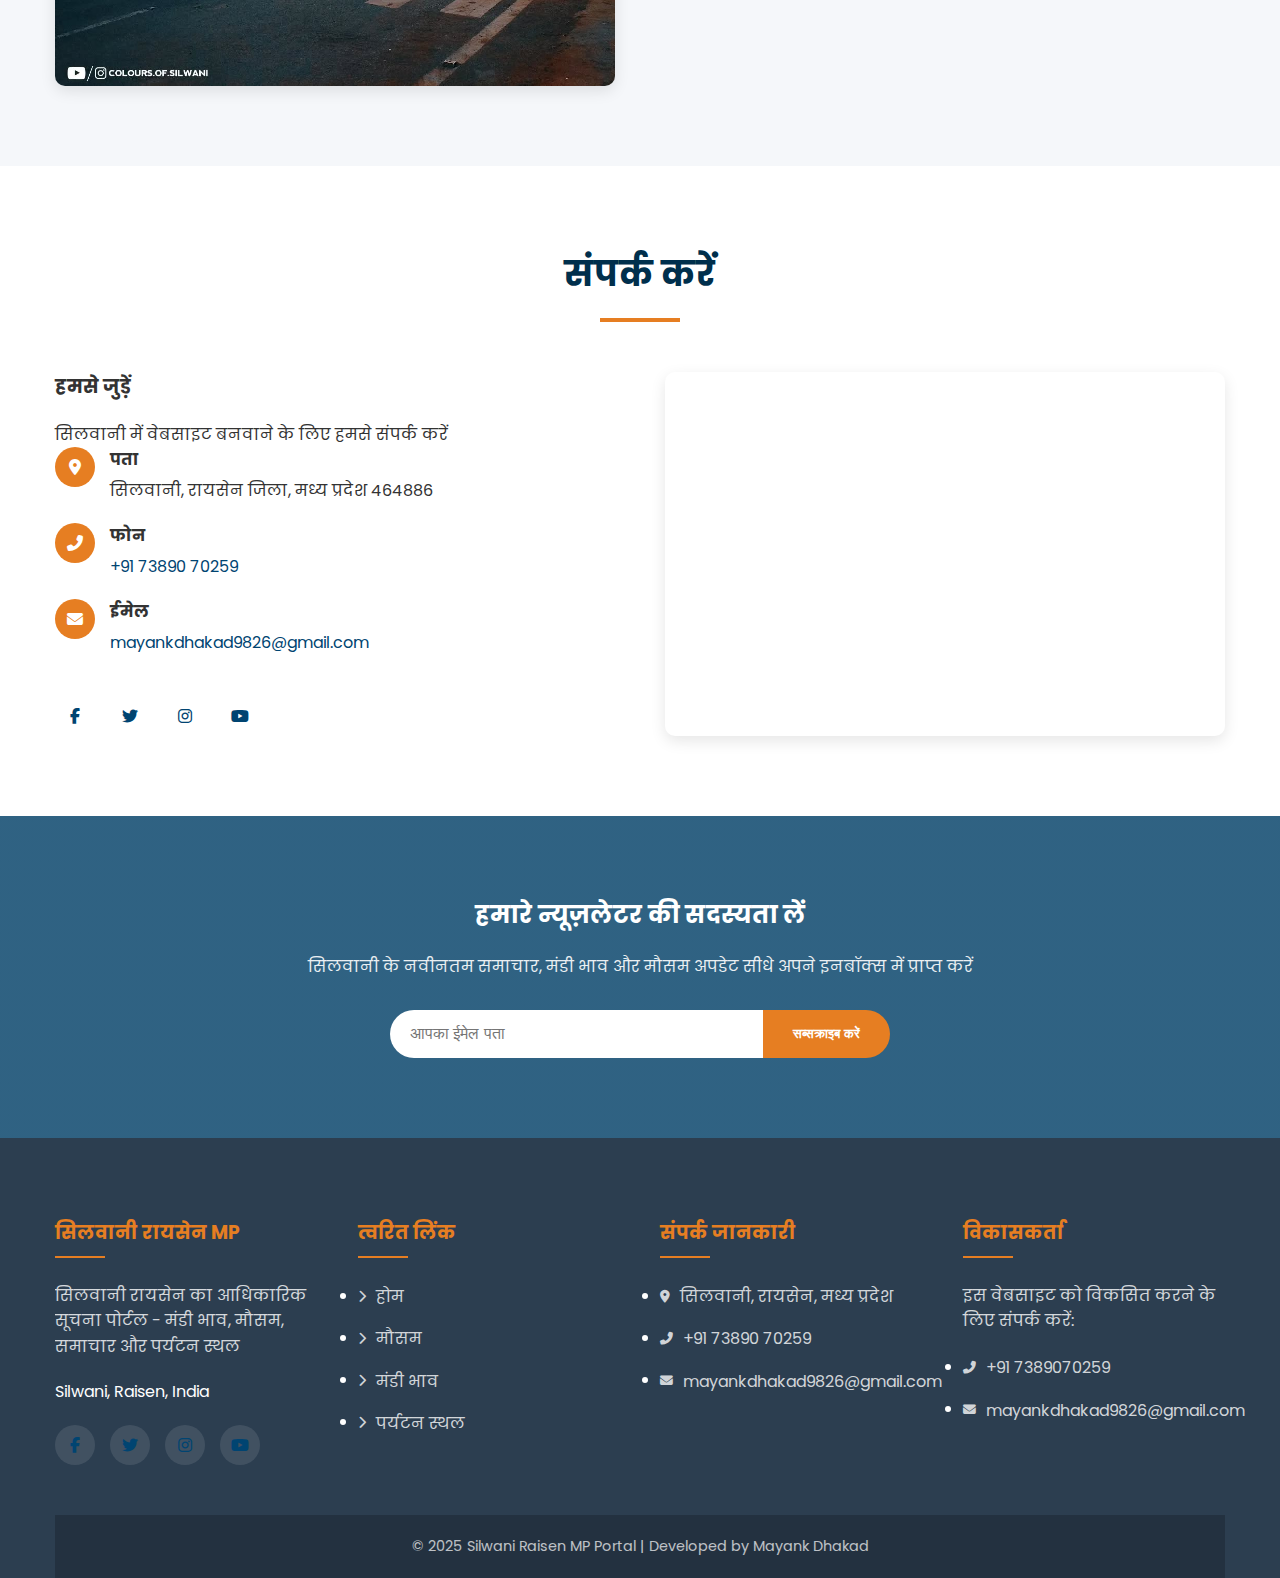
<file: index2.html>
<!DOCTYPE html>
<html lang="hi" dir="ltr" itemscope itemtype="http://schema.org/City">
<head>
    <!-- Primary Meta Tags with Local SEO Focus -->
    <meta charset="UTF-8">
    <meta name="viewport" content="width=device-width, initial-scale=1.0">
    <title>Silwani Raisen MP | सिलवानी मंडी भाव (आज) | मौसम | समाचार | पर्यटन</title>
    <meta name="description" content="Silwani Raisen (सिलवानी रायसेन) का #1 आधिकारिक पोर्टल: आज के लाइव मंडी भाव, सटीक मौसम अपडेट, ताज़ा समाचार और सभी पर्यटन स्थलों की जानकारी">
    <meta name="keywords" content="Silwani Raisen MP, सिलवानी रायसेन, Silwani Mandi Bhav Today, सिलवानी मंडी भाव आज, Silwani Weather, Raisen District News, MP Kisan Mandi Rate">
    <meta name="author" content="Silwani Information Network">
    <meta name="robots" content="index, follow, max-image-preview:large">
    <meta name="geo.region" content="IN-MP">
    <meta name="geo.placename" content="Silwani">
    
    <!-- Google Verification -->
    <meta name="google-site-verification" content="fDSd5WwFMN9zM5yaRWP8ltgrwVgP2Cqp7B0LV44oysc" />
    
    <!-- Open Graph with Local Business Schema -->
    <meta property="og:type" content="website">
    <meta property="og:url" content="https://codewithmayank95.github.io/silwaniraisenmp/">
    <meta property="og:title" content="Silwani Raisen MP - Official Portal | मंडी भाव आज | मौसम">
    <meta property="og:description" content="सिलवानी रायसेन का सबसे विश्वसनीय स्रोत: आज के मंडी भाव, 7 दिन का मौसम पूर्वानुमान और स्थानीय समाचार">
    <meta property="og:image" content="https://silwanimp.com/images/og-image.jpg">
    <meta property="og:locale" content="hi_IN">
    <meta property="og:site_name" content="Silwani Raisen MP Portal">
    <meta property="business:contact_data:locality" content="Silwani">
    <meta property="business:contact_data:region" content="Raisen">
    <meta property="business:contact_data:postal_code" content="464551">
    <meta property="business:contact_data:country_name" content="India">

    <!-- Twitter Card with Location -->
    <meta name="twitter:card" content="summary_large_image">
    <meta name="twitter:title" content="Silwani Raisen MP - मंडी भाव आज & समाचार">
    <meta name="twitter:description" content="सिलवानी रायसेन का पूरा अपडेट: आज के मंडी भाव, मौसम और स्थानीय खबरें">
    <meta name="twitter:image" content="https://silwanimp.com/images/og-image.jpg">
    <meta name="twitter:label1" content="Location">
    <meta name="twitter:data1" content="Silwani, Raisen, MP">
    
    <!-- Canonical URL -->
    <link rel="canonical" href="https://codewithmayank95.github.io/silwaniraisenmp/" />
    
    <!-- Favicon with SEO -->
    <link rel="apple-touch-icon" sizes="180x180" href="/apple-touch-icon.png">
    <link rel="icon" type="image/png" sizes="32x32" href="/favicon-32x32.png">
    <link rel="icon" type="image/png" sizes="16x16" href="/favicon-16x16.png">
    <link rel="manifest" href="/site.webmanifest">
    <meta name="theme-color" content="#2c7be5">
    
    <!-- Preconnect for Performance -->
    <link rel="preconnect" href="https://api.openweathermap.org">
    <link rel="preconnect" href="https://newsapi.org">
    <link rel="preconnect" href="https://fonts.googleapis.com">
    
    <!-- Fonts -->
    <link rel="stylesheet" href="https://cdnjs.cloudflare.com/ajax/libs/font-awesome/6.4.0/css/all.min.css">
    <link href="https://fonts.googleapis.com/css2?family=Poppins:wght@300;400;500;600;700&family=Noto+Sans+Devanagari:wght@400;500;600;700&display=swap" rel="stylesheet">
    
    <!-- CSS -->
    <link rel="stylesheet" href="style.css">
    
    <!-- JSON-LD Structured Data for Local Business -->
    <script type="application/ld+json">
    {
      "@context": "https://schema.org",
      "@type": "City",
      "name": "Silwani",
      "alternateName": "सिलवानी",
      "url": "https://codewithmayank95.github.io/silwaniraisenmp/",
      "description": "Official information portal for Silwani town in Raisen District, Madhya Pradesh",
      "address": {
        "@type": "PostalAddress",
        "streetAddress": "Silwani Main Road",
        "addressLocality": "Silwani",
        "addressRegion": "Madhya Pradesh",
        "postalCode": "464551",
        "addressCountry": "IN"
      },
      "geo": {
        "@type": "GeoCoordinates",
        "latitude": "23.3000",
        "longitude": "78.4333"
      },
      "hasMap": "https://goo.gl/maps/XYZ123",
      "sameAs": [
        "https://www.facebook.com/silwaniraisen",
        "https://twitter.com/silwaniraisen"
      ],
      "potentialAction": {
        "@type": "SearchAction",
        "target": "https://codewithmayank95.github.io/silwaniraisenmp/search?q={search_term_string}",
        "query-input": "required name=search_term_string"
      }
    }
    </script>
    
    <!-- Breadcrumb Schema -->
    <script type="application/ld+json">
    {
      "@context": "https://schema.org",
      "@type": "BreadcrumbList",
      "itemListElement": [{
        "@type": "ListItem",
        "position": 1,
        "name": "Home",
        "item": "https://codewithmayank95.github.io/silwaniraisenmp/"
      },{
        "@type": "ListItem",
        "position": 2,
        "name": "Silwani Raisen MP",
        "item": "https://codewithmayank95.github.io/silwaniraisenmp/#about"
      },{
        "@type": "ListItem",
        "position": 3,
        "name": "Mandi Bhav",
        "item": "https://codewithmayank95.github.io/silwaniraisenmp/#mandi"
      }]
    }
    </script>
</head>
<body>
    <!-- Header with Local SEO Focus -->
    <header id="header">
        <div class="container header-container">
            <div class="logo" itemprop="logo">
                <div class="logo-text">सिलवानी <span>रायसेन MP</span></div>
            </div>
            
            <nav id="navbar">
                <ul>
                    <li><a href="#home" class="nav-link active">होम</a></li>
                    <li><a href="#weather" class="nav-link">मौसम</a></li>
                    <li><a href="#mandi" class="nav-link">मंडी भाव (आज)</a></li>
                    <li><a href="#places" class="nav-link">पर्यटन स्थल</a></li>
                    <li><a href="#about" class="nav-link">सिलवानी के बारे में</a></li>
                    <li><a href="#contact" class="nav-link">संपर्क</a></li>
                </ul>
            </nav>
            
            <button class="mobile-menu-btn" id="mobile-menu-btn">
                <i class="fas fa-bars"></i>
            </button>
        </div>
    </header>

    <!-- Hero Section with Local Keywords -->
    <section class="hero" id="home">
        <div class="container hero-content fade-in">
            <h1 itemprop="headline">Silwani Raisen MP - आज का मंडी भाव और मौसम</h1>
            <p itemprop="description">सिलवानी रायसेन (Silwani Raisen MP) का #1 विश्वसनीय स्रोत: लाइव मंडी भाव, सटीक मौसम पूर्वानुमान, और स्थानीय समाचार</p>
            <div class="hero-btns">
                <a href="#mandi" class="btn" itemprop="significantLink">आज का मंडी भाव देखें</a>
                <a href="#about" class="btn btn-outline">सिलवानी के बारे में</a>
            </div>
        </div>
    </section>

    <!-- Weather Section with Local Schema -->
    <section class="weather-section section" id="weather" itemscope itemtype="http://schema.org/Weather">
        <div class="container">
            <h2 class="section-title fade-in">सिलवानी रायसेन का मौसम</h2>
            
            <div class="weather-container">
                <div class="weather-card fade-in delay-1">
                    <div class="weather-header">
                        <div class="weather-location">
                            <i class="fas fa-map-marker-alt"></i> सिलवानी, रायसेन MP
                        </div>
                        <div class="weather-date" id="current-date">
                            तारीख लोड हो रही है...
                        </div>
                    </div>
                    
                    <div class="weather-main">
                        <div class="weather-icon" id="weather-icon">
                            <i class="fas fa-sun"></i>
                        </div>
                        <div class="weather-temp" id="current-temp">
                            --°C
                        </div>
                    </div>
                    
                    <div class="weather-details">
                        <div class="weather-detail">
                            <i class="fas fa-temperature-high"></i>
                            <div>
                                <span id="feels-like">अनुभूत: -°C</span>
                            </div>
                        </div>
                        <div class="weather-detail">
                            <i class="fas fa-tint"></i>
                            <div>
                                <span id="humidity">नमी: -%</span>
                            </div>
                        </div>
                        <div class="weather-detail">
                            <i class="fas fa-wind"></i>
                            <div>
                                <span id="wind-speed">हवा: - km/h</span>
                            </div>
                        </div>
                        <div class="weather-detail">
                            <i class="fas fa-eye"></i>
                            <div>
                                <span id="visibility">दृश्यता: - km</span>
                            </div>
                        </div>
                    </div>
                </div>
            </div>
        </div>
    </section>

    <!-- wheater widget mayank -->
     <a class="weatherwidget-io" href="https://forecast7.com/en/23d3078d44/silwani/" data-label_1="SILWANI" data-label_2="WEATHER" data-theme="original" >SILWANI WEATHER</a>
<script>
!function(d,s,id){var js,fjs=d.getElementsByTagName(s)[0];if(!d.getElementById(id)){js=d.createElement(s);js.id=id;js.src='https://weatherwidget.io/js/widget.min.js';fjs.parentNode.insertBefore(js,fjs);}}(document,'script','weatherwidget-io-js');
</script>

    <!-- Mandi Bhav Section with Product Schema -->
    <section class="mandi-section section" id="mandi" itemscope itemtype="http://schema.org/Product">
        <div class="container">
            <h1 class="section-title fade-in" itemprop="name">Silwani Mandi Bhav (आज)</h1>
            <p class="section-subtitle" itemprop="description">सिलवानी कृषि मंडी के आज के अपडेटेड भाव</p>
            
            <div class="mandi-tabs">
                <div class="mandi-tab active" data-crop="all">सभी फसलें</div>
                <div class="mandi-tab" data-crop="wheat">गेहूं</div>
                <div class="mandi-tab" data-crop="chickpea">चना</div>
                <div class="mandi-tab" data-crop="mustard">सरसों</div>
                <div class="mandi-tab" data-crop="soybean">सोयाबीन</div>
            </div>
            
            <div class="mandi-table-container">
                <table class="mandi-table" id="mandi-table">
                    <thead>
                        <tr>
                            <th>फसल</th>
                            <th>ग्रेड</th>
                            <th>न्यूनतम मूल्य (₹/क्विंटल)</th>
                            <th>अधिकतम मूल्य (₹/क्विंटल)</th>
                            <th>परिवर्तन</th>
                            <th>अंतिम अपडेट</th>
                        </tr>
                    </thead>
                    <tbody id="mandi-data">
                        <!-- Mandi data will be loaded by JavaScript -->
                    </tbody>
                </table>
            </div>
            
            <div class="text-center" style="margin-top: 30px;">
                <p>मंडी भाव हर दिन सुबह 11 बजे अपडेट किए जाते हैं डेटा रिफ्रेश बटन पर क्लिक करें</p>
                <button id="refresh-mandi" class="btn" style="margin-top: 15px;">
                    <i class="fas fa-sync-alt"></i> डेटा रिफ्रेश करें
                </button>
            </div>
        </div>
    </section>

    <!-- Places Section -->
    <section class="places-section section" id="places">
        <div class="container">
            <h2 class="section-title fade-in">सिलवानी रायसेन के प्रमुख स्थान</h2>
            
            <div class="places-grid">
                <div class="place-card fade-in delay-1">
                    <div class="place-img">
                        <img src="images/silwanikela.webp" alt="रायसेन किला सिलवानी रायसेन MP का ऐतिहासिक स्थल">
                    </div>
                    <div class="place-content">
                        <h3 class="place-title">रायसेन किला</h3>
                        <div class="place-location">
                            <i class="fas fa-map-marker-alt"></i> रायसेन केंद्र
                        </div>
                        <p class="place-description">ऐतिहासिक किला जो रायसेन के इतिहास का गवाह है, सुंदर वास्तुकला के लिए प्रसिद्ध</p>
                        <div class="place-rating">
                            <i class="fas fa-star"></i>
                            <i class="fas fa-star"></i>
                            <i class="fas fa-star"></i>
                            <i class="fas fa-star"></i>
                            <i class="fas fa-star-half-alt"></i>
                            <span style="margin-left: 5px;">4.5</span>
                        </div>
                    </div>
                </div>
                
                <div class="place-card fade-in delay-2">
                    <div class="place-img">
                        <img src="images/mandir.webp" alt="हनुमान मंदिर सिलवानी रायसेन MP का प्रसिद्ध धार्मिक स्थल">
                    </div>
                    <div class="place-content">
                        <h3 class="place-title">हनुमान मंदिर</h3>
                        <div class="place-location">
                            <i class="fas fa-map-marker-alt"></i> सिलवानी रोड
                        </div>
                        <p class="place-description">प्राचीन हनुमान मंदिर जहां हर साल हजारों भक्त दर्शन के लिए आते हैं</p>
                        <div class="place-rating">
                            <i class="fas fa-star"></i>
                            <i class="fas fa-star"></i>
                            <i class="fas fa-star"></i>
                            <i class="fas fa-star"></i>
                            <i class="fas fa-star"></i>
                            <span style="margin-left: 5px;">5.0</span>
                        </div>
                    </div>
                </div>
                
                <div class="place-card fade-in delay-3">
                    <div class="place-img">
                        <img src="images/silwaniwaterfall.webp" alt="सिलवानी झील रायसेन MP का प्राकृतिक स्थल">
                    </div>
                    <div class="place-content">
                        <h3 class="place-title">सिलवानी झील</h3>
                        <div class="place-location">
                            <i class="fas fa-map-marker-alt"></i> सिलवानी उपनगर
                        </div>
                        <p class="place-description">सुंदर झील जहां पिकनिक का आनंद लिया जा सकता है</p>
                        <div class="place-rating">
                            <i class="fas fa-star"></i>
                            <i class="fas fa-star"></i>
                            <i class="fas fa-star"></i>
                            <i class="fas fa-star"></i>
                            <span style="margin-left: 5px;">4.0</span>
                        </div>
                    </div>
                </div>
                
                <div class="place-card fade-in delay-4">
                    <div class="place-img">
                        <img src="images/forest.jpeg" alt="सिलवानी के जंगल रायसेन MP का प्राकृतिक वन क्षेत्र">
                    </div>
                    <div class="place-content">
                        <h3 class="place-title">सिलवानी के जंगल</h3>
                        <div class="place-location">
                            <i class="fas fa-map-marker-alt"></i> सिलवानी मंडी
                        </div>
                        <p class="place-description">मध्य प्रदेश के रायसेन जिले में स्थित सिलवानी के जंगल प्राकृतिक सौंदर्य से भरपूर हैं। यहाँ घने सागौन के पेड़, वन्यजीव (तेंदुआ, हिरण) और समृद्ध जैवविविधता है। स्थानीय आदिवासी समुदाय इन वनों पर निर्भर है। नदियाँ और हरियाली इस क्षेत्र को खास बनाती हैं। सरकार वन संरक्षण के प्रयास करती है। यहाँ ट्रेकिंग और प्रकृति पर्यटन का आनंद लिया जा सकता है।</p>
                        <div class="place-rating">
                            <i class="fas fa-star"></i>
                            <i class="fas fa-star"></i>
                            <i class="fas fa-star"></i>
                            <i class="fas fa-star"></i>
                            <i class="fas fa-star-half-alt"></i>
                            <span style="margin-left: 5px;">4.5</span>
                        </div>
                    </div>
                </div>
            </div>
        </div>
    </section>

    <!-- About Section -->
    <section class="about-section section" id="about">
        <div class="container">
            <h2 class="section-title fade-in">सिलवानी रायसेन के बारे में</h2>
            
            <div class="about-container">
                <div class="about-img fade-in delay-1">
                    <img src="images/about.webp" alt="सिलवानी रायसेन MP का दृश्य">
                </div>
                
                <div class="about-content fade-in delay-2">
                    <p>सिलवानी मध्य प्रदेश के रायसेन जिले में स्थित एक नगर पंचायत है। यह भोपाल से लगभग 90 किलोमीटर की दूरी पर स्थित है। सिलवानी का पिन कोड 464551 है और यहां की जनसंख्या लगभग 15,000 है।</p>
                    
                    <p>सिलवानी मुख्य रूप से कृषि पर निर्भर है और यहां गेहूं, चना, सोयाबीन और सरसों की खेती प्रमुख रूप से की जाती है। यह क्षेत्र अपनी मंडी के लिए प्रसिद्ध है जहां आसपास के किसान अपनी फसल बेचने आते हैं।</p>
                    
                    <p>सिलवानी का इतिहास बहुत पुराना है और यहां एक ऐतिहासिक किला भी स्थित है। यह शहर शिक्षा और स्वास्थ्य सुविधाओं के लिए भी जाना जाता है।</p>
                    
                    <div class="about-features">
                        <div class="feature-item">
                            <div class="feature-icon">
                                <i class="fas fa-map-marked-alt"></i>
                            </div>
                            <div class="feature-text">
                                <h4>स्थान</h4>
                                <p>रायसेन जिला, मध्य प्रदेश</p>
                            </div>
                        </div>
                        
                        <div class="feature-item">
                            <div class="feature-icon">
                                <i class="fas fa-users"></i>
                            </div>
                            <div class="feature-text">
                                <h4>जनसंख्या</h4>
                                <p>लगभग 15,000 निवासी</p>
                            </div>
                        </div>
                        
                        <div class="feature-item">
                            <div class="feature-icon">
                                <i class="fas fa-language"></i>
                            </div>
                            <div class="feature-text">
                                <h4>भाषा</h4>
                                <p>हिंदी, मालवी</p>
                            </div>
                        </div>
                        
                        <div class="feature-item">
                            <div class="feature-icon">
                                <i class="fas fa-crop-alt"></i>
                            </div>
                            <div class="feature-text">
                                <h4>प्रमुख फसलें</h4>
                                <p>गेहूं, चना, सोयाबीन, सरसों</p>
                            </div>
                        </div>
                    </div>
                </div>
            </div>
        </div>
    </section>

    <!-- Contact Section -->
    <section class="contact-section section" id="contact">
        <div class="container">
            <h2 class="section-title fade-in">संपर्क करें</h2>
            
            <div class="contact-container">
                <div class="contact-info fade-in delay-1">
                    <h3>हमसे जुड़ें</h3>
                    <p>सिलवानी में वेबसाइट बनवाने के लिए हमसे संपर्क करें </p>
                    
                    <div class="contact-detail">
                        <div class="contact-icon">
                            <i class="fas fa-map-marker-alt"></i>
                        </div>
                        <div class="contact-text">
                            <h4>पता</h4>
                            <p>सिलवानी, रायसेन जिला, मध्य प्रदेश 464886</p>
                        </div>
                    </div>
                    
                    <div class="contact-detail">
                        <div class="contact-icon">
                            <i class="fas fa-phone-alt"></i>
                        </div>
                        <div class="contact-text">
                            <h4>फोन</h4>
                            <p><a href="tel:+917389070259">+91 73890 70259</a></p>
                        </div>
                    </div>
                    
                    <div class="contact-detail">
                        <div class="contact-icon">
                            <i class="fas fa-envelope"></i>
                        </div>
                        <div class="contact-text">
                            <h4>ईमेल</h4>
                            <p><a href="mailto:mayankdhakad9826@gmail.com">mayankdhakad9826@gmail.com</a></p>
                        </div>
                    </div>
                    
                    <div class="social-links">
                        <a href="#" class="social-link"><i class="fab fa-facebook-f"></i></a>
                        <a href="#" class="social-link"><i class="fab fa-twitter"></i></a>
                        <a href="#" class="social-link"><i class="fab fa-instagram"></i></a>
                        <a href="#" class="social-link"><i class="fab fa-youtube"></i></a>
                    </div>
                </div>
                
                <div class="contact-map fade-in delay-2">
                    <iframe src="https://www.google.com/maps/embed?pb=!1m18!1m12!1m3!1d3665.181214274418!2d77.4825623153937!3d23.28031698482741!2m3!1f0!2f0!3f0!3m2!1i1024!2i768!4f13.1!3m3!1m2!1s0x397c5c8f7a3d7a5d%3A0x8e9a7a7d7d7d7d7d!2sSilwani%2C%20Madhya%20Pradesh%20464551!5e0!3m2!1sen!2sin!4v1624960000000!5m2!1sen!2sin" allowfullscreen="" loading="lazy"></iframe>
                </div>
            </div>
        </div>
    </section>

    <!-- Newsletter Section -->
    <section class="newsletter-section">
        <div class="container newsletter-container">
            <h2 class="newsletter-title fade-in">हमारे न्यूज़लेटर की सदस्यता लें</h2>
            <p class="newsletter-desc fade-in delay-1">सिलवानी के नवीनतम समाचार, मंडी भाव और मौसम अपडेट सीधे अपने इनबॉक्स में प्राप्त करें</p>
            
            <form class="newsletter-form fade-in delay-2">
                <input type="email" class="newsletter-input" placeholder="आपका ईमेल पता" required>
                <button type="submit" class="newsletter-btn">सब्सक्राइब करें</button>
            </form>
        </div>
    </section>

    <!-- Floating Buttons -->
    <div class="floating-btns">
        <a href="https://wa.me/917389070259" class="floating-btn whatsapp">
            <i class="fab fa-whatsapp"></i>
            <span class="floating-tooltip">WhatsApp पर संपर्क करें</span>
        </a>
        <a href="tel:7389070259" class="floating-btn phone">
            <i class="fas fa-phone-alt"></i>
            <span class="floating-tooltip">कॉल करें</span>
        </a>
    </div>

    <!-- Back to Top Button -->
    <a href="#" class="back-to-top">
        <i class="fas fa-arrow-up"></i>
    </a>

    <!-- Footer with Local Business Info -->
    <footer itemscope itemtype="http://schema.org/LocalBusiness">
        <div class="container">
            <div class="footer-container">
                <div class="footer-col">
                    <h3 itemprop="name">सिलवानी रायसेन MP</h3>
                    <p itemprop="description">सिलवानी रायसेन का आधिकारिक सूचना पोर्टल - मंडी भाव, मौसम, समाचार और पर्यटन स्थल</p>
                    <div itemprop="address" itemscope itemtype="http://schema.org/PostalAddress">
                        <span itemprop="addressLocality">Silwani</span>, 
                        <span itemprop="addressRegion">Raisen</span>, 
                        <span itemprop="addressCountry">India</span>
                    </div>
                    <div class="social-links">
                        <a href="https://www.instagram.com/mayank000_5/" class="social-link"><i class="fab fa-facebook-f"></i></a>
                        <a href="https://www.instagram.com/mayank000_5/" class="social-link"><i class="fab fa-twitter"></i></a>
                        <a href="https://www.instagram.com/mayank000_5/" class="social-link"><i class="fab fa-instagram"></i></a>
                        <a href="https://www.instagram.com/mayank000_5/" class="social-link"><i class="fab fa-youtube"></i></a>
                    </div>
                </div>
                
                <div class="footer-col">
                    <h3>त्वरित लिंक</h3>
                    <ul class="footer-links">
                        <li><a href="#home"><i class="fas fa-chevron-right"></i> होम</a></li>
                        <li><a href="#weather"><i class="fas fa-chevron-right"></i> मौसम</a></li>
                        <li><a href="#mandi"><i class="fas fa-chevron-right"></i> मंडी भाव</a></li>
                        <li><a href="#places"><i class="fas fa-chevron-right"></i> पर्यटन स्थल</a></li>
                    </ul>
                </div>
                
                <div class="footer-col">
                    <h3>संपर्क जानकारी</h3>
                    <ul class="footer-links">
                        <li><a href="#"><i class="fas fa-map-marker-alt"></i> सिलवानी, रायसेन, मध्य प्रदेश</a></li>
                        <li><a href="tel:+917389070259"><i class="fas fa-phone-alt"></i> +91 73890 70259</a></li>
                        <li><a href="mailto:mayankdhakad9826@gmail.com"><i class="fas fa-envelope"></i> mayankdhakad9826@gmail.com</a></li>
                    </ul>
                </div>
                
                <div class="footer-col">
                    <h3>विकासकर्ता</h3>
                    <p>इस वेबसाइट को विकसित करने के लिए संपर्क करें:</p>
                    <ul class="footer-links">
                        <li><a href="tel:+917389070259"><i class="fas fa-phone-alt"></i> +91 7389070259</a></li>
                        <li><a href="mailto:mayankdhakad9826@gmail.com"><i class="fas fa-envelope"></i> mayankdhakad9826@gmail.com</a></li>
                    </ul>
                </div>
            </div>
            
            <div class="footer-bottom">
                <p>&copy; <span itemprop="copyrightYear">2025</span> <span itemprop="copyrightHolder">Silwani Raisen MP Portal</span> | Developed by Mayank Dhakad</p>
            </div>
        </div>
    </footer>

    <!-- JavaScript -->
    <script>
        // Mobile Menu Toggle
        const mobileMenuBtn = document.getElementById('mobile-menu-btn');
        const navbar = document.getElementById('navbar');
        
        mobileMenuBtn.addEventListener('click', () => {
            navbar.classList.toggle('active');
            mobileMenuBtn.innerHTML = navbar.classList.contains('active') ? 
                '<i class="fas fa-times"></i>' : '<i class="fas fa-bars"></i>';
        });
        
        // Close mobile menu when clicking on a nav link
        document.querySelectorAll('.nav-link').forEach(link => {
            link.addEventListener('click', () => {
                navbar.classList.remove('active');
                mobileMenuBtn.innerHTML = '<i class="fas fa-bars"></i>';
            });
        });
        
        // Sticky Header
        window.addEventListener('scroll', () => {
            const header = document.getElementById('header');
            header.classList.toggle('scrolled', window.scrollY > 50);
        });
        
        // Back to Top Button
        const backToTopBtn = document.querySelector('.back-to-top');
        
        window.addEventListener('scroll', () => {
            backToTopBtn.classList.toggle('active', window.scrollY > 300);
        });
        
        backToTopBtn.addEventListener('click', (e) => {
            e.preventDefault();
            window.scrollTo({
                top: 0,
                behavior: 'smooth'
            });
        });
        
        // Smooth Scrolling for all links
        document.querySelectorAll('a[href^="#"]').forEach(anchor => {
            anchor.addEventListener('click', function(e) {
                e.preventDefault();
                
                const targetId = this.getAttribute('href');
                if (targetId === '#') return;
                
                const targetElement = document.querySelector(targetId);
                if (targetElement) {
                    window.scrollTo({
                        top: targetElement.offsetTop - 80,
                        behavior: 'smooth'
                    });
                }
            });
        });
        
        // Set current date
        const currentDateElement = document.getElementById('current-date');
        const options = { weekday: 'long', year: 'numeric', month: 'long', day: 'numeric' };
        currentDateElement.textContent = new Date().toLocaleDateString('hi-IN', options);
        
        // Weather API Integration
        async function fetchWeatherData() {
            const apiKey = "c9e686f78d5b3e3db746b32075b27ab8"; // Replace with your API key
            const city = 'Silwani';
            const country = 'IN';
            
            try {
                // Current weather
                const currentResponse = await fetch(`https://api.openweathermap.org/data/2.5/weather?q=${city},${country}&units=metric&appid=${apiKey}&lang=hi`);
                const currentData = await currentResponse.json();
                
                if (currentData.cod === 200) {
                    // Update current weather
                    document.getElementById('current-temp').textContent = `${Math.round(currentData.main.temp)}°C`;
                    document.getElementById('feels-like').textContent = `अनुभूत: ${Math.round(currentData.main.feels_like)}°C`;
                    document.getElementById('humidity').textContent = `नमी: ${currentData.main.humidity}%`;
                    document.getElementById('wind-speed').textContent = `हवा: ${(currentData.wind.speed * 3.6).toFixed(1)} km/h`;
                    document.getElementById('visibility').textContent = `दृश्यता: ${(currentData.visibility / 1000).toFixed(1)} km`;
                    
                    // Set weather icon
                    const weatherIcon = document.getElementById('weather-icon');
                    const weatherMain = currentData.weather[0].main.toLowerCase();
                    
                    if (weatherMain.includes('clear')) {
                        weatherIcon.innerHTML = '<i class="fas fa-sun"></i>';
                    } else if (weatherMain.includes('cloud')) {
                        weatherIcon.innerHTML = '<i class="fas fa-cloud"></i>';
                    } else if (weatherMain.includes('rain')) {
                        weatherIcon.innerHTML = '<i class="fas fa-cloud-rain"></i>';
                    } else if (weatherMain.includes('thunderstorm')) {
                        weatherIcon.innerHTML = '<i class="fas fa-bolt"></i>';
                    } else if (weatherMain.includes('snow')) {
                        weatherIcon.innerHTML = '<i class="fas fa-snowflake"></i>';
                    } else if (weatherMain.includes('mist') || weatherMain.includes('fog')) {
                        weatherIcon.innerHTML = '<i class="fas fa-smog"></i>';
                    }
                }
                
                // 5-day forecast
                const forecastResponse = await fetch(`https://forecast7.com/en/23d3078d44/silwani/`);
                const forecastData = await forecastResponse.json();
                
                if (forecastData.cod === '200') {
                    const forecastContainer = document.getElementById('weather-forecast');
                    forecastContainer.innerHTML = '';
                    
                    // Get unique days (next 5 days)
                    const days = [];
                    const forecastDays = {};
                    
                    forecastData.list.forEach(item => {
                        const date = new Date(item.dt * 1000);
                        const day = date.toLocaleDateString('hi-IN', { weekday: 'short' });
                        
                        if (!forecastDays[day] && days.length < 5) {
                            forecastDays[day] = true;
                            days.push({
                                day: day,
                                temp: Math.round(item.main.temp),
                                icon: item.weather[0].main.toLowerCase()
                            });
                        }
                    });
                    
                    // Add forecast items to DOM
                    days.forEach(day => {
                        const forecastItem = document.createElement('div');
                        forecastItem.className = 'forecast-item';
                        
                        let iconClass = 'fas fa-cloud';
                        if (day.icon.includes('clear')) {
                            iconClass = 'fas fa-sun';
                        } else if (day.icon.includes('rain')) {
                            iconClass = 'fas fa-cloud-rain';
                        } else if (day.icon.includes('thunderstorm')) {
                            iconClass = 'fas fa-bolt';
                        } else if (day.icon.includes('snow')) {
                            iconClass = 'fas fa-snowflake';
                        }
                        
                        forecastItem.innerHTML = `
                            <div class="forecast-day">${day.day}</div>
                            <div class="forecast-icon"><i class="${iconClass}"></i></div>
                            <div class="forecast-temp">${day.temp}°C</div>
                        `;
                        
                        forecastContainer.appendChild(forecastItem);
                    });
                }
            } catch (error) {
                console.error('Error fetching weather data:', error);
            }
        }
        
        // Mandi Bhav Data
        const mandiData = {
            "wheat": [
                { crop: "गेहूं", grade: "A", minPrice: 2100, maxPrice: 2200, change: 50, lastUpdated: "आज, 11:00 AM" },
                { crop: "गेहूं", grade: "B", minPrice: 2000, maxPrice: 2100, change: 30, lastUpdated: "आज, 11:00 AM" },
                { crop: "गेहूं", grade: "C", minPrice: 1900, maxPrice: 2000, change: 20, lastUpdated: "आज, 11:00 AM" }
            ],
            "chickpea": [
                { crop: "चना", grade: "A", minPrice: 3200, maxPrice: 3400, change: -100, lastUpdated: "आज, 11:00 AM" },
                { crop: "चना", grade: "B", minPrice: 3000, maxPrice: 3200, change: -50, lastUpdated: "आज, 11:00 AM" },
                { crop: "चना", grade: "C", minPrice: 2800, maxPrice: 3000, change: 0, lastUpdated: "आज, 11:00 AM" }
            ],
            "mustard": [
                { crop: "सरसों", grade: "A", minPrice: 4500, maxPrice: 4800, change: 200, lastUpdated: "आज, 11:00 AM" },
                { crop: "सरसों", grade: "B", minPrice: 4300, maxPrice: 4500, change: 150, lastUpdated: "आज, 11:00 AM" },
                { crop: "सरसों", grade: "C", minPrice: 4000, maxPrice: 4300, change: 100, lastUpdated: "आज, 11:00 AM" }
            ],
            "soybean": [
                { crop: "सोयाबीन", grade: "A", minPrice: 2800, maxPrice: 3000, change: 150, lastUpdated: "आज, 11:00 AM" },
                { crop: "सोयाबीन", grade: "B", minPrice: 2600, maxPrice: 2800, change: 100, lastUpdated: "आज, 11:00 AM" },
                { crop: "सोयाबीन", grade: "C", minPrice: 2400, maxPrice: 2600, change: 50, lastUpdated: "आज, 11:00 AM" }
            ]
        };
        
        function loadMandiData(crop = 'all') {
            const tbody = document.getElementById('mandi-data');
            tbody.innerHTML = '';
            
            if (crop === 'all') {
                // Show all crops
                Object.values(mandiData).forEach(cropData => {
                    cropData.forEach(item => {
                        addMandiRow(item);
                    });
                });
            } else {
                // Show specific crop
                mandiData[crop].forEach(item => {
                    addMandiRow(item);
                });
            }
        }
        
        function addMandiRow(item) {
            const tbody = document.getElementById('mandi-data');
            const row = document.createElement('tr');
            
            let changeClass = '';
            let changeSymbol = '';
            
            if (item.change > 0) {
                changeClass = 'price-up';
                changeSymbol = '↑';
            } else if (item.change < 0) {
                changeClass = 'price-down';
                changeSymbol = '↓';
            } else {
                changeClass = 'price-same';
                changeSymbol = '→';
            }
            
            row.innerHTML = `
                <td>${item.crop}</td>
                <td>${item.grade}</td>
                <td>₹${item.minPrice}</td>
                <td>₹${item.maxPrice}</td>
                <td class="${changeClass}">${changeSymbol} ${Math.abs(item.change)}</td>
                <td>${item.lastUpdated}</td>
            `;
            
            tbody.appendChild(row);
        }
        
        // Tab switching for mandi bhav
        document.querySelectorAll('.mandi-tab').forEach(tab => {
            tab.addEventListener('click', () => {
                document.querySelector('.mandi-tab.active').classList.remove('active');
                tab.classList.add('active');
                
                const crop = tab.getAttribute('data-crop');
                loadMandiData(crop);
            });
        });
        
        // Refresh mandi data
        document.getElementById('refresh-mandi').addEventListener('click', () => {
            const activeTab = document.querySelector('.mandi-tab.active');
            const crop = activeTab.getAttribute('data-crop');
            loadMandiData(crop);
            
            // Show refresh animation
            const btn = document.getElementById('refresh-mandi');
            btn.innerHTML = '<i class="fas fa-sync-alt fa-spin"></i> लोड हो रहा है...';
            
            setTimeout(() => {
                btn.innerHTML = '<i class="fas fa-sync-alt"></i> डेटा रिफ्रेश करें';
            }, 1000);
        });
        
        // Auto-click refresh button when page loads
        document.addEventListener('DOMContentLoaded', function() {
            // Load initial data (all crops)
            loadMandiData('all');
            
            // Simulate click on refresh button 
            document.getElementById('refresh-mandi').click();
            
            // Fetch weather data
            fetchWeatherData();
            
            // Set interval to refresh weather data every 30 minutes
            setInterval(fetchWeatherData, 30 * 60 * 1000);
        });
        
        // Add animation on scroll
        const animateOnScroll = () => {
            const elements = document.querySelectorAll('.fade-in');
            
            elements.forEach(element => {
                const elementPosition = element.getBoundingClientRect().top;
                const screenPosition = window.innerHeight / 1.3;
                
                if (elementPosition < screenPosition) {
                    element.style.opacity = '1';
                    element.style.transform = 'translateY(0)';
                }
            });
        };
        
        window.addEventListener('scroll', animateOnScroll);
        animateOnScroll(); // Run once on load
    </script>
    <!-- Google tag (gtag.js) -->
<script async src="https://www.googletagmanager.com/gtag/js?id=G-1T6FKZ2QG0"></script>
<script>
  window.dataLayer = window.dataLayer || [];
  function gtag(){dataLayer.push(arguments);}
  gtag('js', new Date());

  gtag('config', 'G-1T6FKZ2QG0');
</script>
</body>
</html>
</file>
<file: style.css>
:root {
            --primary-color: #1a5276;
            --secondary-color: #e67e22;
            --accent-color: #e74c3c;
            --light-color: #ecf0f1;
            --dark-color: #2c3e50;
            --success-color: #27ae60;
            --danger-color: #e74c3c;
            --warning-color: #f39c12;
            --info-color: #3498db;
            --text-color: #333;
            --text-light: #7f8c8d;
            --white: #fff;
            --box-shadow: 0 5px 15px rgba(0, 0, 0, 0.1);
            --transition: all 0.3s ease;
        }
        
        * {
            margin: 0;
            padding: 0;
            box-sizing: border-box;
        }
        
        body {
            font-family: 'Poppins', 'Noto Sans Devanagari', sans-serif;
            background-color: #f5f5f5;
            color: var(--text-color);
            line-height: 1.6;
        }
        
        h1, h2, h3, h4, h5, h6 {
            font-family: 'Poppins', 'Noto Sans Devanagari', sans-serif;
            font-weight: 700;
        }
        
        a {
            text-decoration: none;
            color: #004471;
            transition: var(--transition);
        }
        
        a:hover {
            color: var(--secondary-color);
        }
        
        .container {
            width: 100%;
            max-width: 1200px;
            margin: 0 auto;
            padding: 0 15px;
        }
        
        .btn {
            display: inline-block;
            padding: 12px 25px;
            background-color: var(--secondary-color);
            color: var(--white);
            border-radius: 50px;
            font-weight: 600;
            transition: var(--transition);
            border: none;
            cursor: pointer;
            box-shadow: var(--box-shadow);
        }
        
        .btn:hover {
            background-color: #d35400;
            transform: translateY(-3px);
            box-shadow: 0 8px 15px rgba(0, 0, 0, 0.2);
        }
        
        .section {
            padding: 80px 0;
        }
        
        .section-title {
            text-align: center;
            margin-bottom: 50px;
            position: relative;
            font-size: 2.2rem;
            color: #002f4c;
        }
        
        .section-title:after {
            content: '';
            display: block;
            width: 80px;
            height: 4px;
            background-color: var(--secondary-color);
            margin: 15px auto 0;
        }
        
        /* Header Styles */
        header {
            position: fixed;
            top: 0;
            left: 0;
            width: 100%;
            z-index: 1000;
            background-color: rgba(26, 82, 118, 0.95);
            box-shadow: var(--box-shadow);
            transition: var(--transition);
        }
        
        .header-container {
            display: flex;
            justify-content: space-between;
            align-items: center;
            padding: 15px 0;
        }
        
        .logo {
            display: flex;
            align-items: center;
        }
        
        .logo img {
            height: 50px;
            margin-right: 10px;
        }
        
        .logo-text {
            font-size: 2.0rem;
            font-weight: 700;
            color: var(--white);
        }
        
        .logo-text span {
            color: var(--secondary-color);
        }
        
        nav ul {
            display: flex;
            list-style: none;
        }
        
        nav ul li {
            margin-left: 25px;
            position: relative;
        }
        
        nav ul li a {
            color: var(--white);
            font-weight: 500;
            padding: 5px 0;
            position: relative;
        }
        
        nav ul li a:after {
            content: '';
            position: absolute;
            bottom: 0;
            left: 0;
            width: 0;
            height: 2px;
            background-color: var(--secondary-color);
            transition: var(--transition);
        }
        
        nav ul li a:hover:after {
            width: 100%;
        }
        
        .mobile-menu-btn {
            display: none;
            background: none;
            border: none;
            color: var(--white);
            font-size: 1.5rem;
            cursor: pointer;
        }
        
        /* Hero Section */
        .hero {
            height: 100vh;
            min-height: 700px;
           
            display: flex;
            align-items: center;
            text-align: center;
            color: #000000;
            position: relative;
        }
        
        .hero-content {
            max-width: 800px;
            margin: 0 auto;
            padding: 0 20px;
        }
        
        .hero h1 {
            font-size: 3rem;
            margin-bottom: 20px;
            line-height: 1.3;
        }
        
        .hero p {
            font-size: 1.2rem;
            margin-bottom: 30px;
            opacity: 0.9;
        }
        
        .hero-btns {
            display: flex;
            justify-content: center;
            gap: 20px;
            margin-top: 30px;
        }
        
        .scroll-down {
            position: absolute;
            bottom: 30px;
            left: 50%;
            transform: translateX(-50%);
            color: var(--white);
            font-size: 2rem;
            animation: bounce 2s infinite;
        }
        
        @keyframes bounce {
            0%, 20%, 50%, 80%, 100% {
                transform: translateY(0) translateX(-50%);
            }
            40% {
                transform: translateY(-20px) translateX(-50%);
            }
            60% {
                transform: translateY(-10px) translateX(-50%);
            }
        }
        
        /* Weather Section */
        .weather-section {
            background: linear-gradient(135deg, #2980b9 0%, #2c3e50 100%);
            color: var(--white);
            padding: 80px 0;
            position: relative;
        }
        
        .weather-container {
            display: grid;
            grid-template-columns: repeat(auto-fit, minmax(300px, 1fr));
            gap: 30px;
        }
        
        .weather-card {
            background-color: rgba(255, 255, 255, 0.1);
            border-radius: 15px;
            padding: 30px;
            backdrop-filter: blur(10px);
            box-shadow: 0 10px 30px rgba(0, 0, 0, 0.2);
            transition: var(--transition);
        }
        
        .weather-card:hover {
            transform: translateY(-10px);
            box-shadow: 0 15px 35px rgba(0, 0, 0, 0.3);
        }
        
        .weather-header {
            display: flex;
            justify-content: space-between;
            align-items: center;
            margin-bottom: 20px;
        }
        
        .weather-location {
            font-size: 1.5rem;
            font-weight: 600;
        }
        
        .weather-date {
            font-size: 0.9rem;
            opacity: 0.8;
        }
        
        .weather-main {
            display: flex;
            align-items: center;
            margin-bottom: 20px;
        }
        
        .weather-icon {
            font-size: 4rem;
            margin-right: 20px;
        }
        
        .weather-temp {
            font-size: 3rem;
            font-weight: 700;
        }
        
        .weather-details {
            display: grid;
            grid-template-columns: repeat(2, 1fr);
            gap: 15px;
        }
        
        .weather-detail {
            display: flex;
            align-items: center;
        }
        
        .weather-detail i {
            margin-right: 10px;
            font-size: 1.2rem;
        }
        
        .weather-forecast {
            display: flex;
            justify-content: space-between;
            margin-top: 30px;
            overflow-x: auto;
            padding-bottom: 10px;
        }
        
        .forecast-item {
            text-align: center;
            padding: 0 15px;
            min-width: 100px;
        }
        
        .forecast-day {
            font-weight: 600;
            margin-bottom: 10px;
        }
        
        .forecast-icon {
            font-size: 1.8rem;
            margin-bottom: 10px;
        }
        
        .forecast-temp {
            font-size: 0.9rem;
        }
        
        /* News Section */
        .news-section {
            background-color: var(--white);
        }
        
        .news-grid {
            display: grid;
            grid-template-columns: repeat(auto-fill, minmax(350px, 1fr));
            gap: 30px;
        }
        
        .news-card {
            background-color: var(--white);
            border-radius: 10px;
            overflow: hidden;
            box-shadow: var(--box-shadow);
            transition: var(--transition);
        }
        
        .news-card:hover {
            transform: translateY(-10px);
            box-shadow: 0 15px 30px rgba(0, 0, 0, 0.15);
        }
        
        .news-img {
            height: 220px;
            overflow: hidden;
        }
        
        .news-img img {
            width: 100%;
            height: 100%;
            object-fit: cover;
            transition: var(--transition);
        }
        
        .news-card:hover .news-img img {
            transform: scale(1.1);
        }
        
        .news-content {
            padding: 25px;
        }
        
        .news-meta {
            display: flex;
            justify-content: space-between;
            margin-bottom: 15px;
            color: var(--text-light);
            font-size: 0.9rem;
        }
        
        .news-category {
            display: inline-block;
            padding: 3px 10px;
            background-color: var(--secondary-color);
            color: var(--white);
            border-radius: 50px;
            font-size: 0.7rem;
            font-weight: 600;
            text-transform: uppercase;
        }
        
        .news-title {
            font-size: 1.3rem;
            margin-bottom: 15px;
            line-height: 1.4;
        }
        
        .news-excerpt {
            color: var(--text-light);
            margin-bottom: 20px;
        }
        
        .read-more {
            display: inline-flex;
            align-items: center;
            color: var(--primary-color);
            font-weight: 600;
        }
        
        .read-more i {
            margin-left: 5px;
            transition: var(--transition);
        }
        
        .read-more:hover i {
            transform: translateX(5px);
        }
        
        /* Mandi Bhav Section */
        .mandi-section {
            background-color: #f5f7fa;
        }
        
        .mandi-tabs {
            display: flex;
            justify-content: center;
            margin-bottom: 30px;
            flex-wrap: wrap;
            gap: 10px;
        }
        
        .mandi-tab {
            padding: 10px 20px;
            background-color: var(--white);
            border-radius: 50px;
            font-weight: 600;
            cursor: pointer;
            transition: var(--transition);
            border: 1px solid #ddd;
        }
        
        .mandi-tab.active {
            background-color: var(--primary-color);
            color: var(--white);
            border-color: var(--primary-color);
        }
        
        .mandi-table-container {
            overflow-x: auto;
            background-color: var(--white);
            border-radius: 10px;
            box-shadow: var(--box-shadow);
            padding: 5px;
        }
        
        .mandi-table {
            width: 100%;
            border-collapse: collapse;
            min-width: 800px;
        }
        
        .mandi-table thead {
            background-color: var(--primary-color);
            color: var(--white);
        }
        
        .mandi-table th {
            padding: 15px;
            text-align: left;
            font-weight: 600;
        }
        
        .mandi-table td {
            padding: 12px 15px;
            border-bottom: 1px solid #eee;
        }
        
        .mandi-table tr:last-child td {
            border-bottom: none;
        }
        
        .mandi-table tr:hover {
            background-color: #f9f9f9;
        }
        
        .price-up {
            color: var(--success-color);
        }
        
        .price-down {
            color: var(--danger-color);
        }
        
        .price-same {
            color: var(--text-light);
        }
        
        /* Places Section */
        .places-section {
            background-color: var(--white);
        }
        
        .places-grid {
            display: grid;
            grid-template-columns: repeat(auto-fill, minmax(300px, 1fr));
            gap: 30px;
        }
        
        .place-card {
            background-color: var(--white);
            border-radius: 10px;
            overflow: hidden;
            box-shadow: var(--box-shadow);
            transition: var(--transition);
        }
        
        .place-card:hover {
            transform: translateY(-10px);
            box-shadow: 0 15px 30px rgba(0, 0, 0, 0.15);
        }
        
        .place-img {
            height: 200px;
            overflow: hidden;
        }
        
        .place-img img {
            width: 100%;
            height: 100%;
            object-fit: cover;
            transition: var(--transition);
        }
        
        .place-card:hover .place-img img {
            transform: scale(1.1);
        }
        
        .place-content {
            padding: 20px;
        }
        
        .place-title {
            font-size: 1.3rem;
            margin-bottom: 10px;
        }
        
        .place-location {
            display: flex;
            align-items: center;
            color: var(--text-light);
            margin-bottom: 15px;
            font-size: 0.9rem;
        }
        
        .place-location i {
            margin-right: 5px;
        }
        
        .place-description {
            color: var(--text-light);
            margin-bottom: 20px;
            font-size: 0.95rem;
        }
        
        .place-rating {
            display: flex;
            align-items: center;
            color: var(--warning-color);
            font-weight: 600;
        }
        
        /* About Section */
        .about-section {
            background-color: #f5f7fa;
        }
        
        .about-container {
            display: flex;
            align-items: center;
            gap: 50px;
        }
        
        .about-img {
            flex: 1;
            border-radius: 10px;
            overflow: hidden;
            box-shadow: var(--box-shadow);
        }
        
        .about-img img {
            width: 100%;
            height: auto;
            display: block;
        }
        
        .about-content {
            flex: 1;
        }
        
        .about-content h2 {
            margin-bottom: 20px;
        }
        
        .about-content p {
            margin-bottom: 15px;
        }
        
        .about-features {
            display: grid;
            grid-template-columns: repeat(2, 1fr);
            gap: 20px;
            margin-top: 30px;
        }
        
        .feature-item {
            display: flex;
            align-items: flex-start;
        }
        
        .feature-icon {
            background-color: var(--secondary-color);
            color: var(--white);
            width: 40px;
            height: 40px;
            border-radius: 50%;
            display: flex;
            align-items: center;
            justify-content: center;
            margin-right: 15px;
            flex-shrink: 0;
        }
        
        .feature-text h4 {
            margin-bottom: 5px;
        }
        
        .feature-text p {
            font-size: 0.9rem;
            color: var(--text-light);
        }
        
        /* Contact Section */
        .contact-section {
            background-color: var(--white);
        }
        
        .contact-container {
            display: grid;
            grid-template-columns: repeat(auto-fit, minmax(300px, 1fr));
            gap: 50px;
        }
        
        .contact-info {
            display: flex;
            flex-direction: column;
        }
        
        .contact-info h3 {
            margin-bottom: 20px;
        }
        
        .contact-detail {
            display: flex;
            align-items: flex-start;
            margin-bottom: 20px;
        }
        
        .contact-icon {
            background-color: var(--secondary-color);
            color: var(--white);
            width: 40px;
            height: 40px;
            border-radius: 50%;
            display: flex;
            align-items: center;
            justify-content: center;
            margin-right: 15px;
            flex-shrink: 0;
        }
        
        .contact-text h4 {
            margin-bottom: 5px;
        }
        
        .contact-text a:hover {
            color: var(--secondary-color);
        }
        
        .contact-map {
            height: 100%;
            min-height: 300px;
            border-radius: 10px;
            overflow: hidden;
            box-shadow: var(--box-shadow);
        }
        
        .contact-map iframe {
            width: 100%;
            height: 100%;
            border: none;
        }
        
        /* Newsletter Section */
        .newsletter-section {
            background: linear-gradient(rgba(26, 82, 118, 0.9), rgba(26, 82, 118, 0.9)), url('https://images.unsplash.com/photo-1488521787991-ed7bbaae773c?ixlib=rb-1.2.1&auto=format&fit=crop&w=1350&q=80') no-repeat center center/cover;
            color: var(--white);
            text-align: center;
            padding: 80px 0;
        }
        
        .newsletter-container {
            max-width: 700px;
            margin: 0 auto;
        }
        
        .newsletter-title {
            margin-bottom: 20px;
            color: var(--white);
        }
        
        .newsletter-desc {
            margin-bottom: 30px;
            opacity: 0.9;
        }
        
        .newsletter-form {
            display: flex;
            max-width: 500px;
            margin: 0 auto;
        }
        
        .newsletter-input {
            flex: 1;
            padding: 15px 20px;
            border: none;
            border-radius: 50px 0 0 50px;
            font-size: 1rem;
            outline: none;
        }
        
        .newsletter-btn {
            padding: 15px 30px;
            background-color: var(--secondary-color);
            color: var(--white);
            border: none;
            border-radius: 0 50px 50px 0;
            font-weight: 600;
            cursor: pointer;
            transition: var(--transition);
        }
        
        .newsletter-btn:hover {
            background-color: #d35400;
        }
        
        /* Floating Buttons */
        .floating-btns {
            position: fixed;
            right: 30px;
            bottom: 30px;
            display: flex;
            flex-direction: column;
            gap: 15px;
            z-index: 999;
        }
        
        .floating-btn {
            width: 60px;
            height: 60px;
            border-radius: 50%;
            display: flex;
            align-items: center;
            justify-content: center;
            color: var(--white);
            box-shadow: 0 5px 15px rgba(0, 0, 0, 0.2);
            transition: var(--transition);
            position: relative;
        }
        
        .floating-btn:hover {
            transform: translateY(-5px);
            box-shadow: 0 8px 20px rgba(0, 0, 0, 0.3);
        }
        
        .floating-btn.whatsapp {
            background-color: #25D366;
        }
        
        .floating-btn.phone {
            background-color: var(--primary-color);
        }
        
        .floating-btn i {
            font-size: 24px;
        }
        
        .floating-tooltip {
            position: absolute;
            right: 70px;
            background-color: var(--dark-color);
            color: var(--white);
            padding: 5px 10px;
            border-radius: 5px;
            font-size: 0.8rem;
            white-space: nowrap;
            opacity: 0;
            pointer-events: none;
            transition: var(--transition);
        }
        
        .floating-btn:hover .floating-tooltip {
            opacity: 1;
            right: 80px;
        }
        
        /* Footer */
        footer {
            background-color: var(--dark-color);
            color: var(--white);
            padding: 80px 0 0;
        }
        
        .footer-container {
            display: grid;
            grid-template-columns: repeat(auto-fit, minmax(250px, 1fr));
            gap: 40px;
            margin-bottom: 50px;
        }
        
        .footer-col h3 {
            color: var(--secondary-color);
            margin-bottom: 25px;
            position: relative;
            padding-bottom: 10px;
        }
        
        .footer-col h3:after {
            content: '';
            position: absolute;
            bottom: 0;
            left: 0;
            width: 50px;
            height: 2px;
            background-color: var(--secondary-color);
        }
        
        .footer-col p {
            margin-bottom: 20px;
            opacity: 0.8;
        }
        
        .footer-links li {
            margin-bottom: 15px;
        }
        
        .footer-links a {
            color: rgba(255, 255, 255, 0.8);
            display: flex;
            align-items: center;
            transition: var(--transition);
        }
        
        .footer-links a:hover {
            color: var(--secondary-color);
            padding-left: 5px;
        }
        
        .footer-links i {
            margin-right: 10px;
            font-size: 0.8rem;
        }
        
        .social-links {
            display: flex;
            gap: 15px;
            margin-top: 20px;
        }
        
        .social-link {
            width: 40px;
            height: 40px;
            border-radius: 50%;
            background-color: rgba(255, 255, 255, 0.1);
            display: flex;
            align-items: center;
            justify-content: center;
            transition: var(--transition);
        }
        
        .social-link:hover {
            background-color: var(--secondary-color);
            transform: translateY(-5px);
        }
        
        .footer-bottom {
            background-color: rgba(0, 0, 0, 0.2);
            padding: 20px 0;
            text-align: center;
        }
        
        .footer-bottom p {
            opacity: 0.7;
            font-size: 0.9rem;
        }
        
        /* Back to Top Button */
        .back-to-top {
            position: fixed;
            bottom: 100px;
            right: 30px;
            width: 50px;
            height: 50px;
            background-color: var(--secondary-color);
            color: var(--white);
            border-radius: 50%;
            display: flex;
            align-items: center;
            justify-content: center;
            font-size: 20px;
            z-index: 999;
            opacity: 0;
            visibility: hidden;
            transition: var(--transition);
            box-shadow: 0 2px 10px rgba(0, 0, 0, 0.1);
        }
        
        .back-to-top.active {
            opacity: 1;
            visibility: visible;
        }
        
        .back-to-top:hover {
            background-color: #d35400;
            transform: translateY(-5px);
        }
        
        /* Responsive Styles */
        @media (max-width: 992px) {
            .about-container {
                flex-direction: column;
            }
            
            .about-img {
                width: 100%;
            }
        }
        
        @media (max-width: 768px) {
            .header-container {
                padding: 15px 0;
            }
            
            nav {
                position: fixed;
                top: 80px;
                left: 0;
                width: 100%;
                background-color: var(--primary-color);
                padding: 20px;
                box-shadow: 0 10px 20px rgba(0, 0, 0, 0.1);
                transform: translateY(-150%);
                opacity: 0;
                transition: var(--transition);
                z-index: 999;
            }
            
            nav.active {
                transform: translateY(0);
                opacity: 1;
            }
            
            nav ul {
                flex-direction: column;
            }
            
            nav ul li {
                margin: 0 0 15px 0;
            }
            
            .mobile-menu-btn {
                display: block;
            }
            
            .hero h1 {
                font-size: 2.5rem;
            }
            
            .hero-btns {
                flex-direction: column;
                gap: 15px;
            }
            
            .btn {
                width: 100%;
            }
            
            .weather-container {
                flex-direction: column;
            }
            
            .newsletter-form {
                flex-direction: column;
            }
            
            .newsletter-input {
                border-radius: 50px;
                margin-bottom: 10px;
            }
            
            .newsletter-btn {
                border-radius: 50px;
            }
            
            .floating-btns {
                right: 15px;
                bottom: 15px;
            }
            
            .floating-btn {
                width: 50px;
                height: 50px;
            }
            
            .back-to-top {
                bottom: 80px;
                right: 15px;
                width: 40px;
                height: 40px;
                font-size: 16px;
            }
        }
        
        @media (max-width: 576px) {
            .hero h1 {
                font-size: 2rem;
            }
            
            .hero p {
                font-size: 1rem;
            }
            
            .section {
                padding: 60px 0;
            }
            
            .section-title {
                margin-bottom: 30px;
            }
            
            .about-features {
                grid-template-columns: 1fr;
            }
        }
        
        /* Animations */
        @keyframes fadeIn {
            from {
                opacity: 0;
                transform: translateY(20px);
            }
            to {
                opacity: 1;
                transform: translateY(0);
            }
        }
        
        .fade-in {
            animation: fadeIn 1s ease forwards;
        }
        
        .delay-1 {
            animation-delay: 0.2s;
        }
        
        .delay-2 {
            animation-delay: 0.4s;
        }
        
        .delay-3 {
            animation-delay: 0.6s;
        }
        
        .delay-4 {
            animation-delay: 0.8s;
        }
</file>
